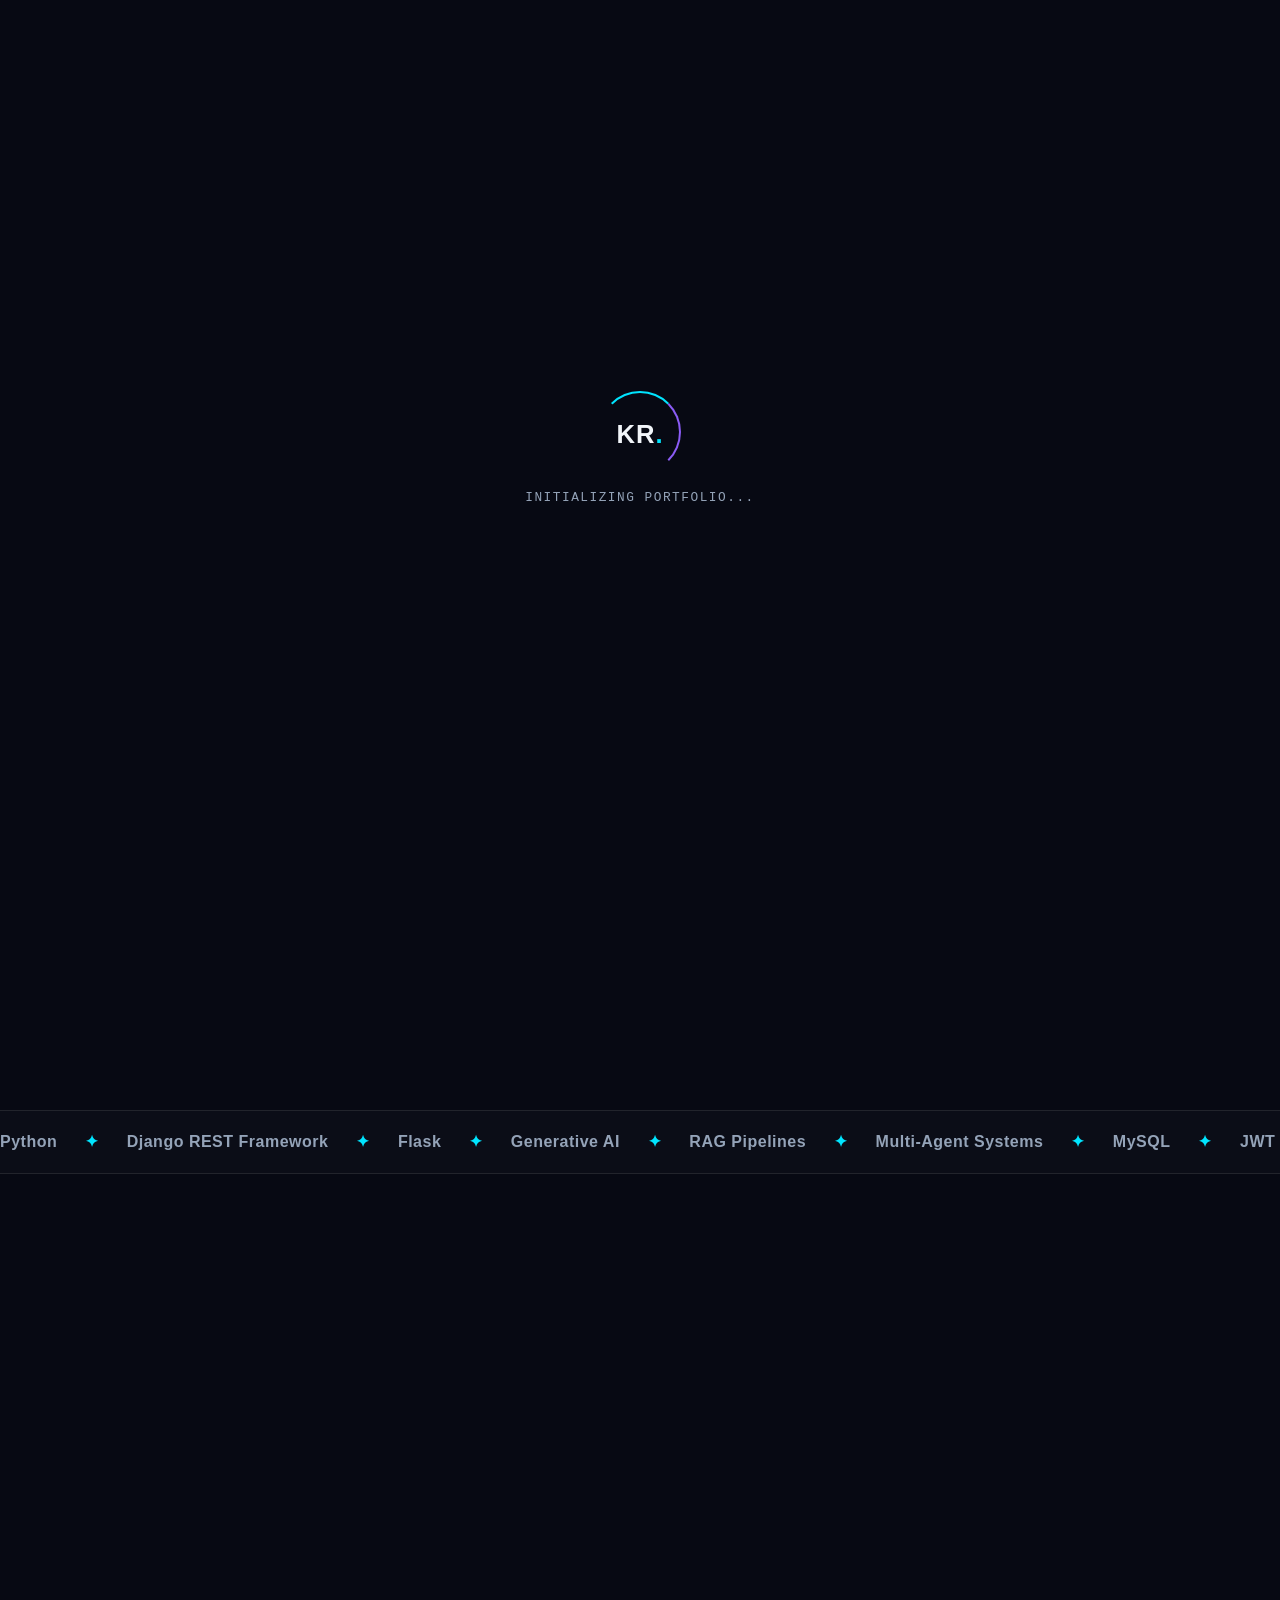
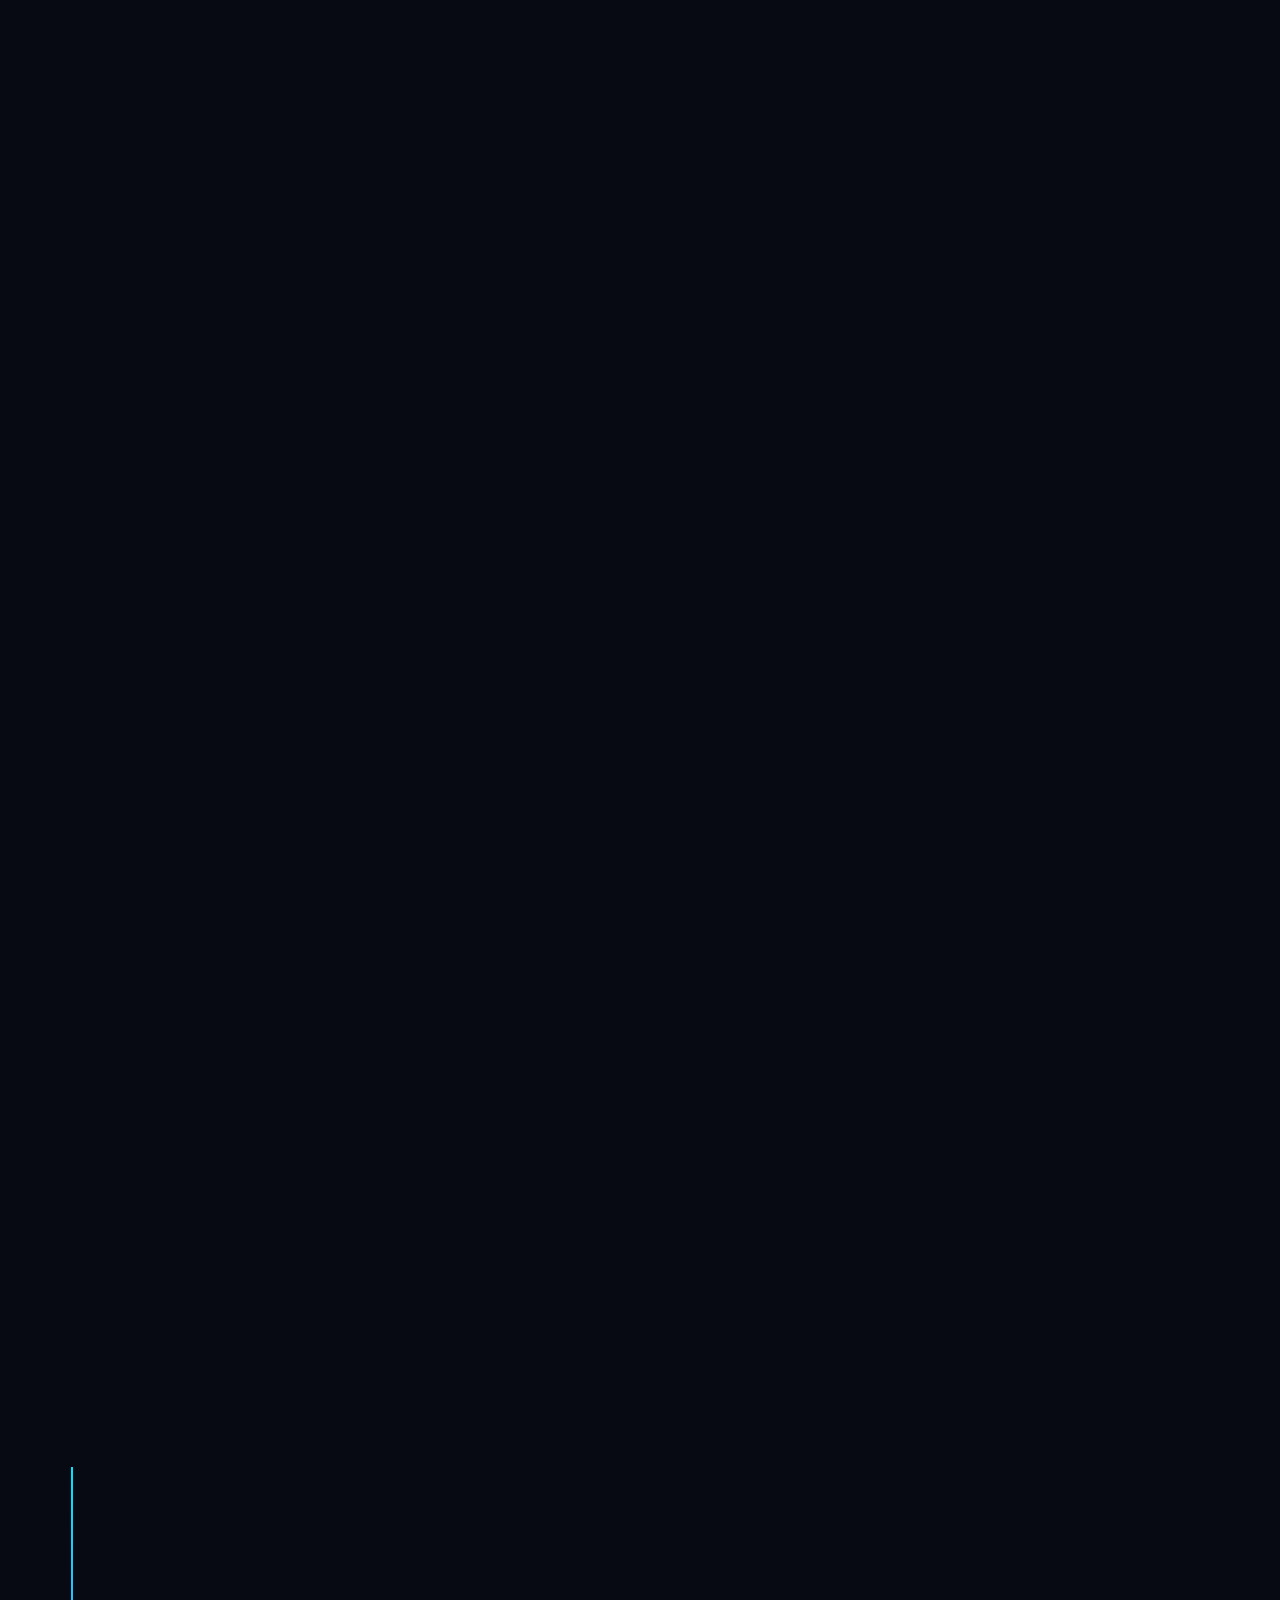
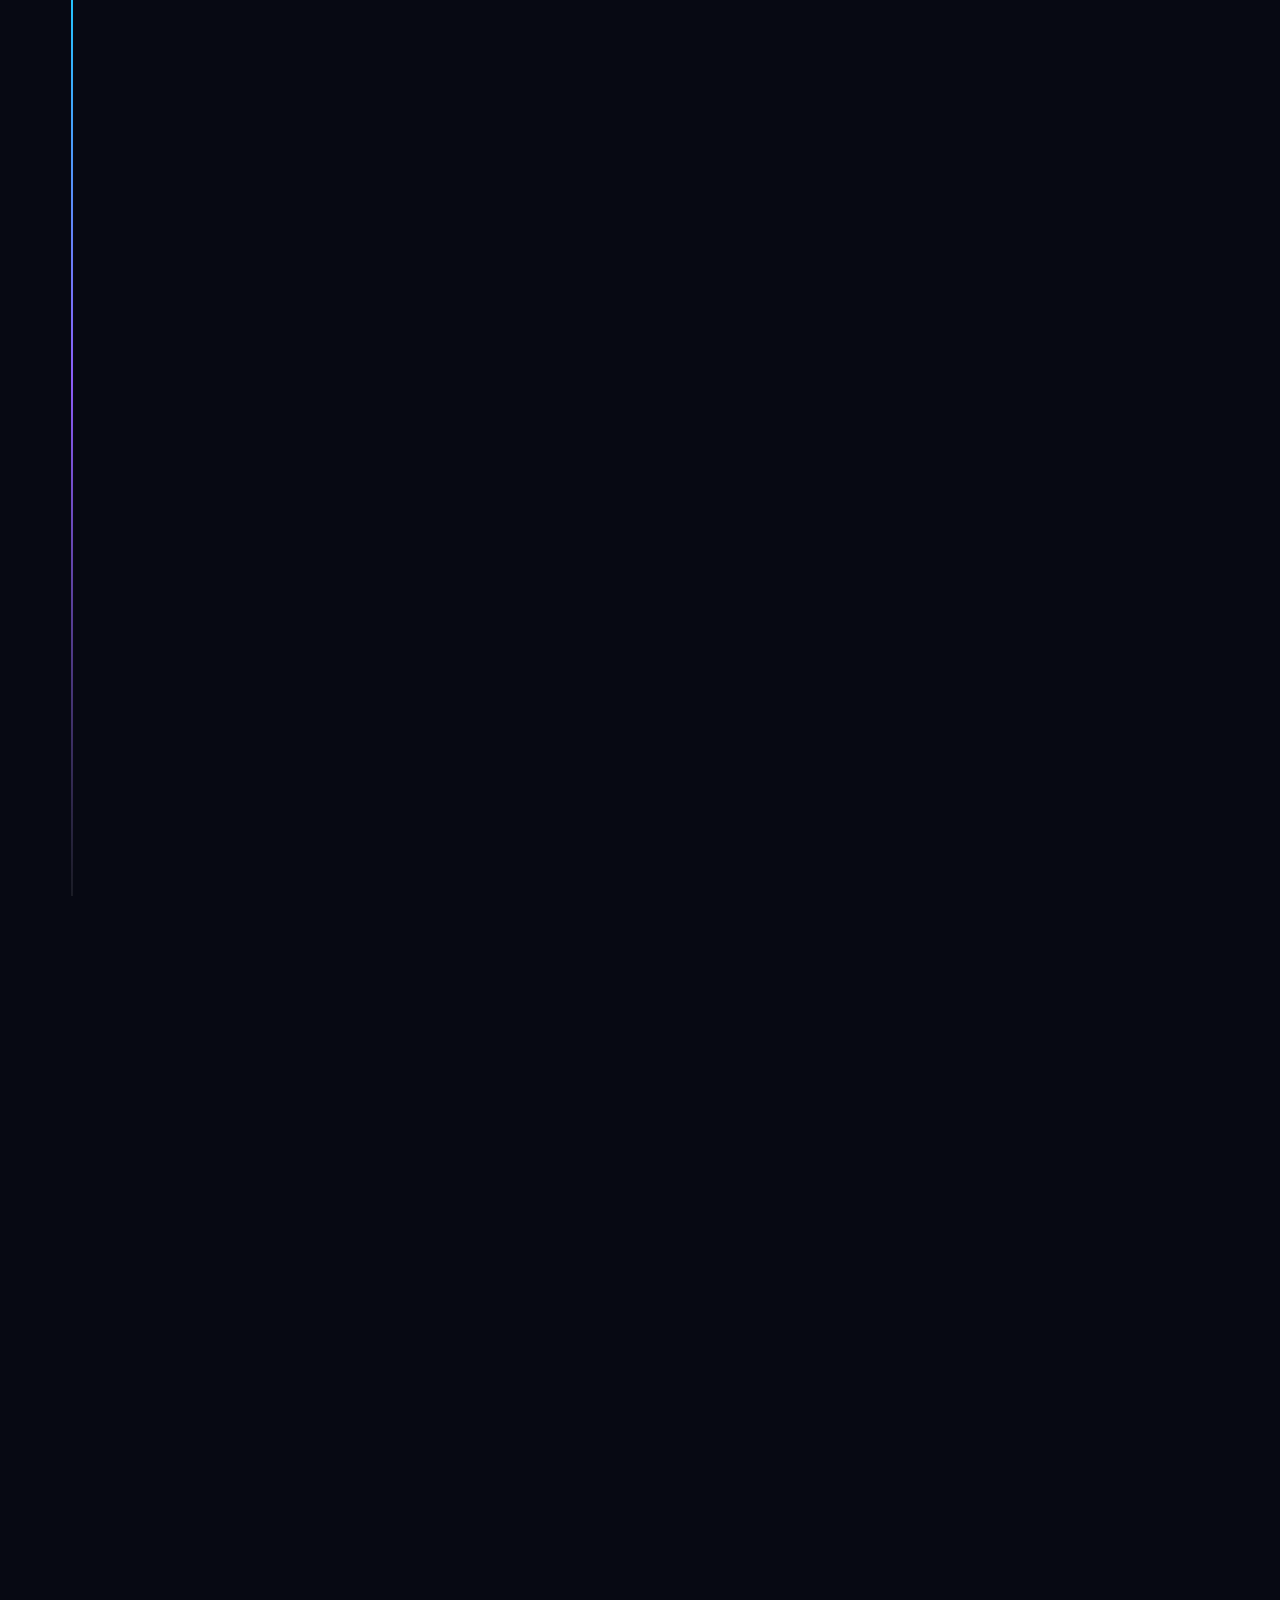
<file: index.html>
<!DOCTYPE html>
<html>
<head>
  <meta charset="UTF-8">
  <meta http-equiv="refresh" content="0; url=https://kirthi221025.github.io/Portfolio/portfolio%20new/">
  <title>Loading Portfolio</title>
</head>
<body>
  <p>
    If your portfolio does not open,
    <a href="https://kirthi221025.github.io/Portfolio/portfolio%20new/">
      click here
    </a>.
  </p>
</body>
</html>
</file>
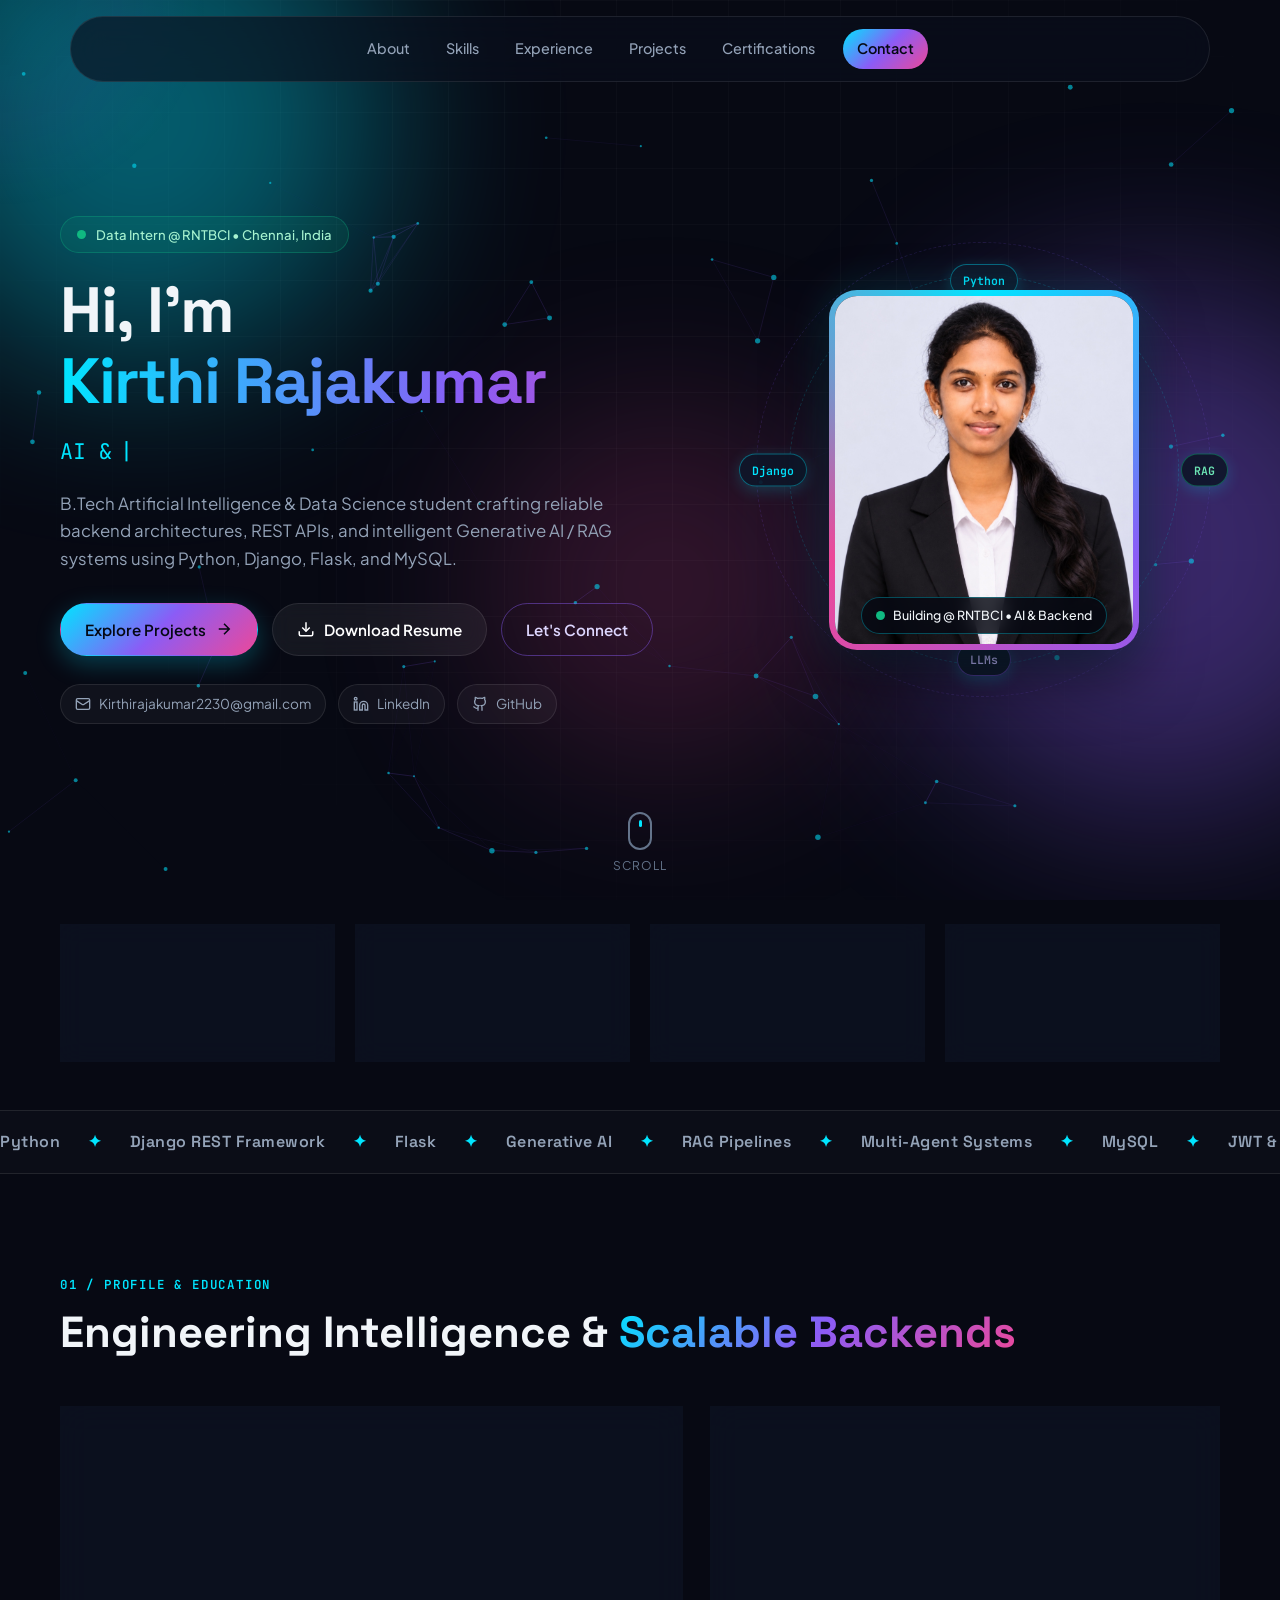
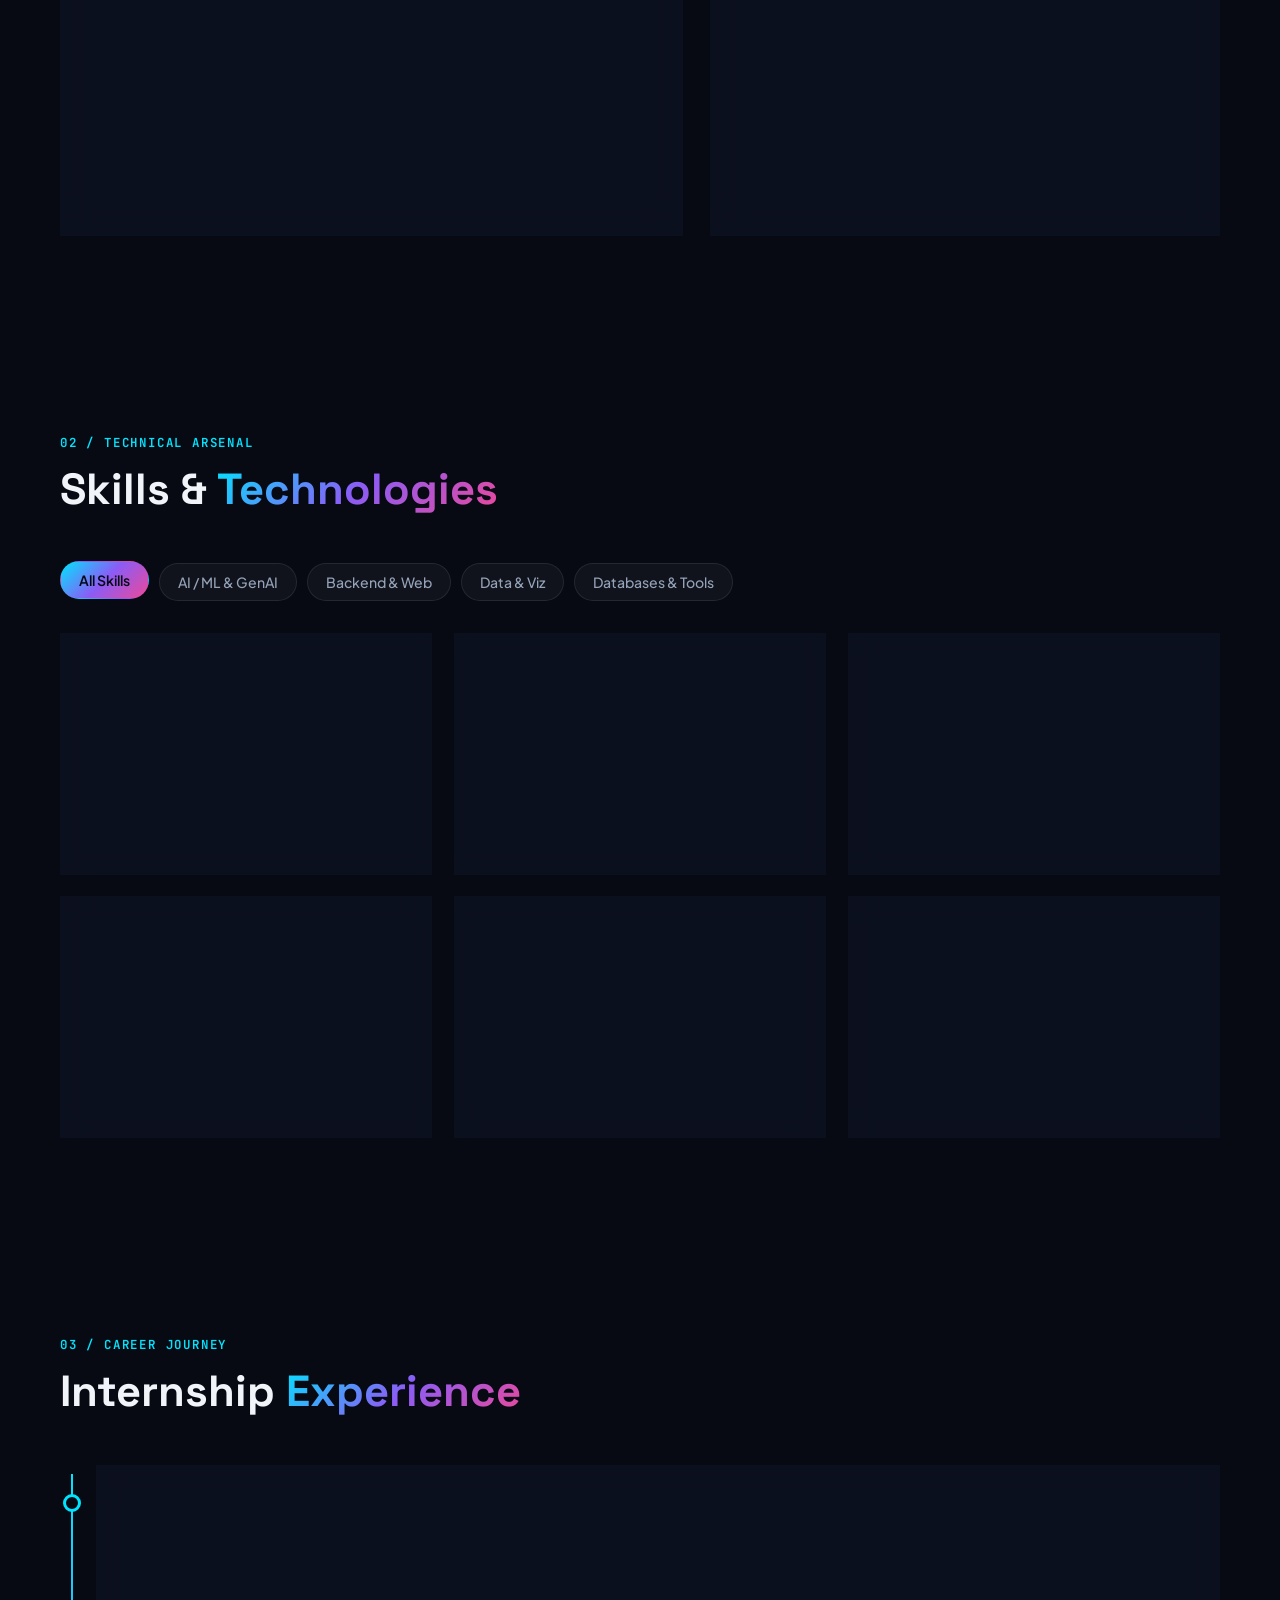
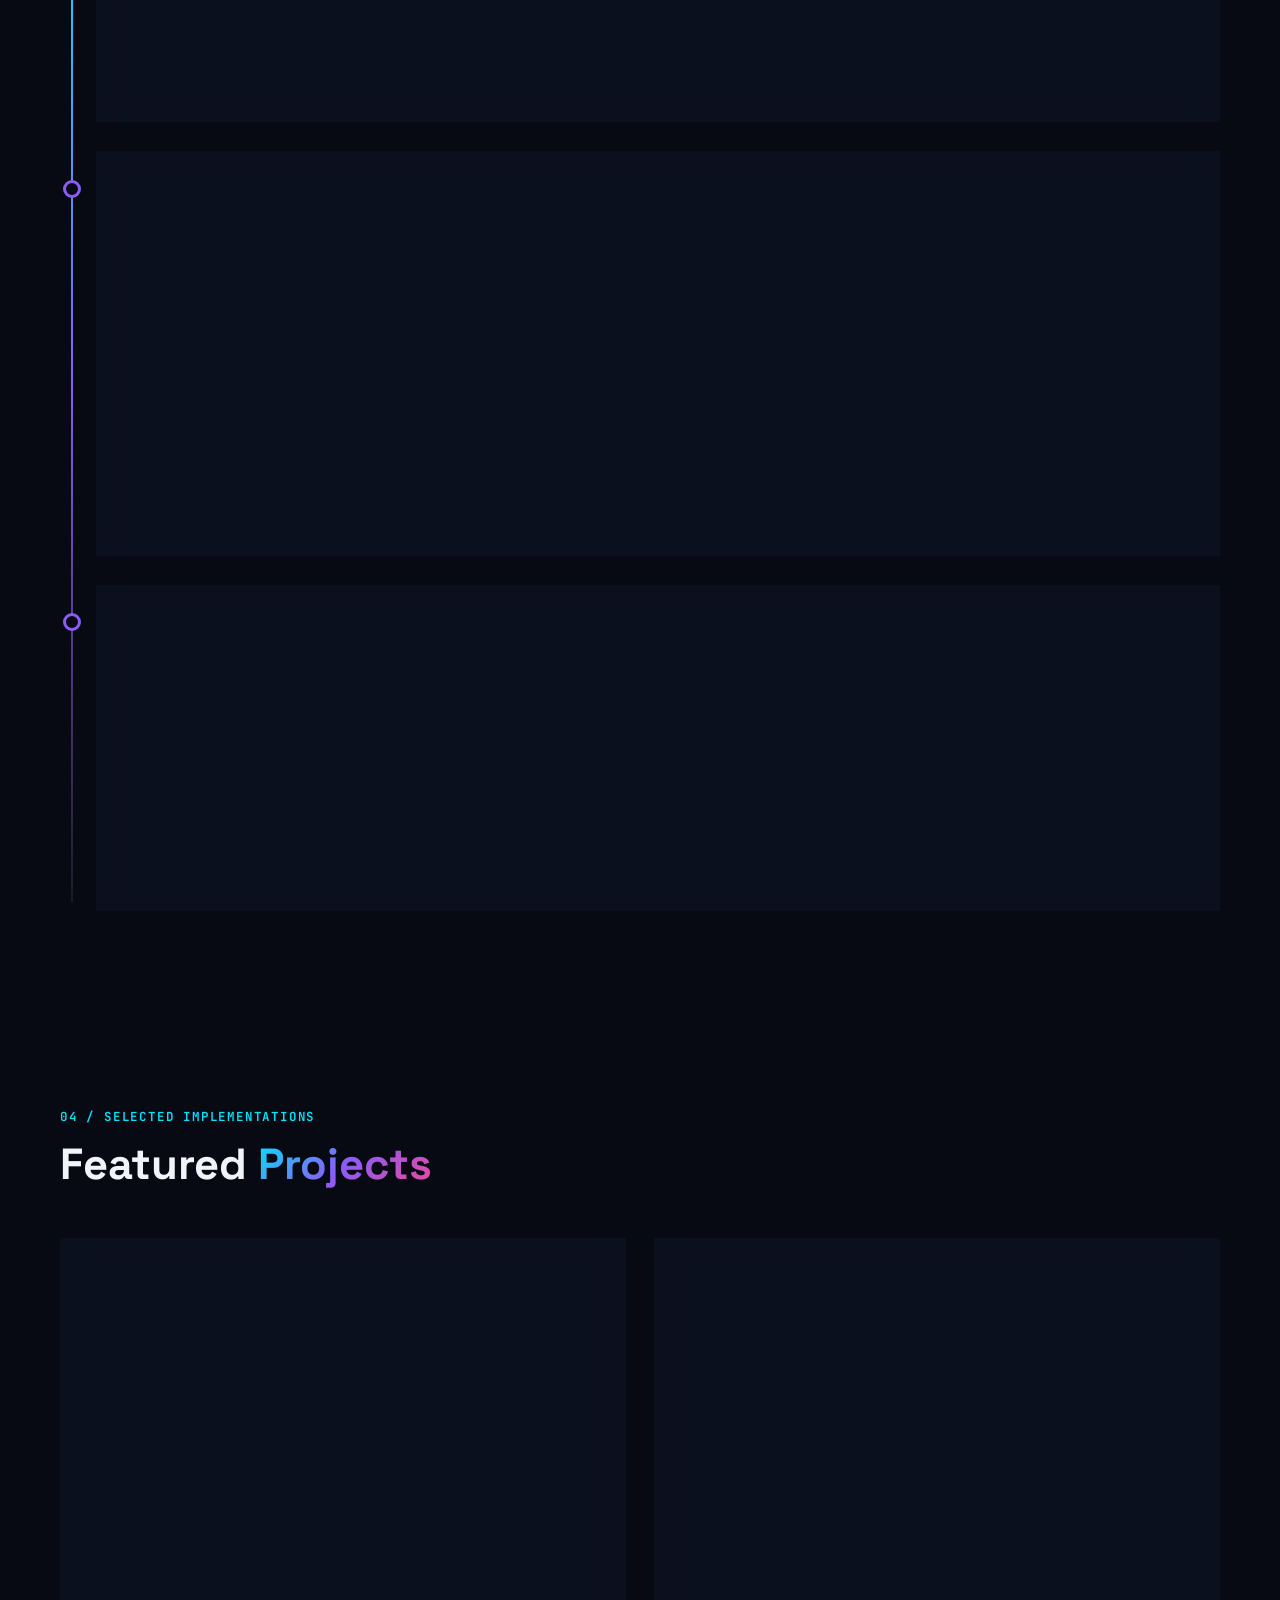
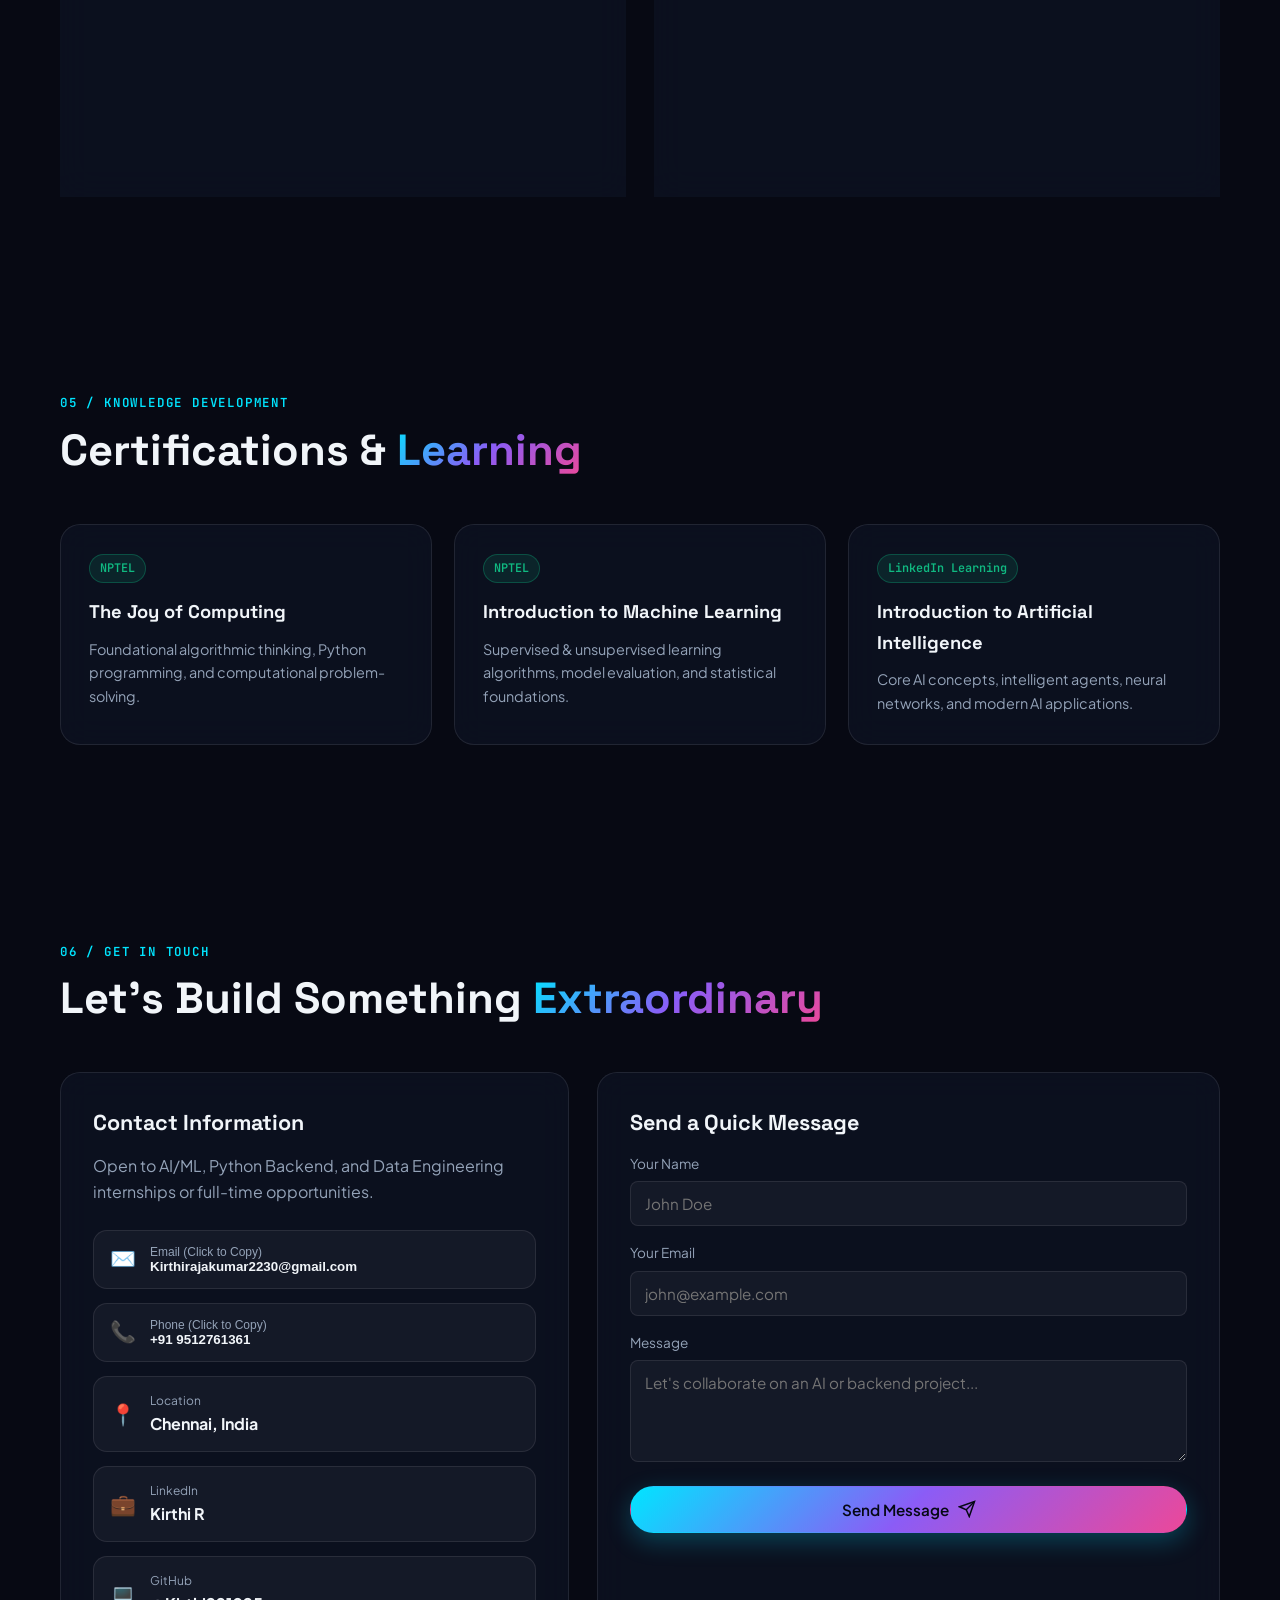
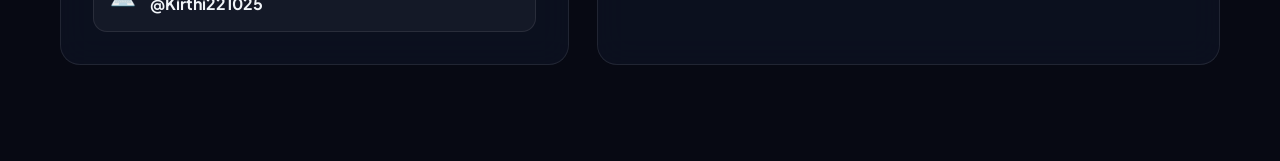
<file: portfolio new/index.html>
<!DOCTYPE html>
<html lang="en">
<head>
  <meta charset="UTF-8" />
  <meta name="viewport" content="width=device-width, initial-scale=1.0" />
  <title>Kirthi Rajakumar — AI & Backend Developer Portfolio</title>
  <meta name="description" content="Portfolio of Kirthi Rajakumar — B.Tech AI & Data Science student specializing in Python, Django, Flask, REST APIs, LLMs, RAG, and Generative AI." />

  <!-- Google Fonts -->
  <link rel="preconnect" href="https://fonts.googleapis.com" />
  <link rel="preconnect" href="https://fonts.gstatic.com" crossorigin />
  <link href="https://fonts.googleapis.com/css2?family=JetBrains+Mono:wght@400;500;600&family=Plus+Jakarta+Sans:wght@400;500;600;700&family=Space+Grotesk:wght@500;600;700&display=swap" rel="stylesheet" />

  <link rel="stylesheet" href="styles.css" />
</head>
<body>
  <!-- Preloader -->
  <div class="preloader" id="preloader" aria-hidden="true">
    <div class="preloader-inner">
      <div class="preloader-ring"></div>
      <span class="preloader-logo">KR<span class="accent-dot">.</span></span>
      <p class="preloader-text">Initializing Portfolio...</p>
    </div>
  </div>

  <!-- Top Scroll Progress Bar -->
  <div class="scroll-progress" id="scrollProgress"></div>

  <!-- Custom Cursor Glow (Desktop) -->
  <div class="cursor-glow" id="cursorGlow" aria-hidden="true"></div>

  <!-- Toast Notification -->
  <div class="toast" id="toast" role="status" aria-live="polite">
    <span class="toast-icon">✓</span>
    <span class="toast-msg" id="toastMsg">Copied to clipboard!</span>
  </div>

  <!-- Ambient Background Orbs & Grid -->
  <div class="bg-ambient" aria-hidden="true">
    <div class="bg-grid"></div>
    <div class="orb orb-1"></div>
    <div class="orb orb-2"></div>
    <div class="orb orb-3"></div>
  </div>

  <!-- Navigation -->
  <header class="navbar" id="navbar">
    <div class="nav-container">
      <nav class="nav-links" id="navLinks" aria-label="Primary Navigation">
        <a href="#about" class="nav-link">About</a>
        <a href="#skills" class="nav-link">Skills</a>
        <a href="#experience" class="nav-link">Experience</a>
        <a href="#projects" class="nav-link">Projects</a>
        <a href="#certifications" class="nav-link">Certifications</a>
        <a href="#contact" class="nav-link nav-cta">Contact</a>
      </nav>

      <button class="nav-toggle" id="navToggle" aria-label="Toggle Menu" aria-expanded="false">
        <span></span>
        <span></span>
        <span></span>
      </button>
    </div>
  </header>

  <main>
    <!-- HERO SECTION -->
    <section class="hero" id="hero">
      <canvas id="neuralCanvas" aria-hidden="true"></canvas>

      <div class="container hero-grid">
        <div class="hero-content">
          <div class="status-pill reveal-hero" style="--delay: 0.1s">
            <span class="pulse-dot"></span>
            <span>Data Intern @ RNTBCI • Chennai, India</span>
          </div>

          <h1 class="hero-title reveal-hero" style="--delay: 0.2s">
            Hi, I'm <br />
            <span class="gradient-text-animated">Kirthi Rajakumar</span>
          </h1>

          <div class="hero-role reveal-hero" style="--delay: 0.35s">
            <span class="typed-text" id="typedText">AI &amp; ML Developer</span>
            <span class="cursor-blink">|</span>
          </div>

          <p class="hero-desc reveal-hero" style="--delay: 0.45s">
            B.Tech Artificial Intelligence &amp; Data Science student crafting reliable backend architectures, REST APIs, and intelligent Generative AI / RAG systems using Python, Django, Flask, and MySQL.
          </p>

          <div class="hero-actions reveal-hero" style="--delay: 0.55s">
            <a href="#projects" class="btn btn-primary magnetic">
              <span>Explore Projects</span>
              <svg width="18" height="18" viewBox="0 0 24 24" fill="none" stroke="currentColor" stroke-width="2">
                <path d="M5 12h14M12 5l7 7-7 7" />
              </svg>
            </a>
            <a href="Kirthi_Rajakumar_Resume.pdf" download="Kirthi_Rajakumar_Resume.pdf" class="btn btn-glass magnetic" id="downloadResumeBtn">
              <svg width="18" height="18" viewBox="0 0 24 24" fill="none" stroke="currentColor" stroke-width="2">
                <path d="M21 15v4a2 2 0 0 1-2 2H5a2 2 0 0 1-2-2v-4" />
                <polyline points="7 10 12 15 17 10" />
                <line x1="12" y1="15" x2="12" y2="3" />
              </svg>
              <span>Download Resume</span>
            </a>
            <a href="#contact" class="btn btn-outline magnetic">
              <span>Let's Connect</span>
            </a>
          </div>

          <div class="hero-socials reveal-hero" style="--delay: 0.65s">
            <a href="mailto:Kirthirajakumar2230@gmail.com" class="social-chip" data-copy="Kirthirajakumar2230@gmail.com" title="Email Kirthi">
              <svg width="16" height="16" viewBox="0 0 24 24" fill="none" stroke="currentColor" stroke-width="2"><rect x="2" y="4" width="20" height="16" rx="2"/><path d="m22 7-8.97 5.7a1.94 1.94 0 0 1-2.06 0L2 7"/></svg>
              <span>Kirthirajakumar2230@gmail.com</span>
            </a>
            <a href="https://www.linkedin.com/in/kirthi-r-3a077b292/" target="_blank" rel="noopener noreferrer" class="social-chip" title="LinkedIn">
              <svg width="16" height="16" viewBox="0 0 24 24" fill="none" stroke="currentColor" stroke-width="2"><path d="M16 8a6 6 0 0 1 6 6v7h-4v-7a2 2 0 0 0-2-2 2 2 0 0 0-2 2v7h-4v-7a6 6 0 0 1 6-6z"/><rect x="2" y="9" width="4" height="12"/><circle cx="4" cy="4" r="2"/></svg>
              <span>LinkedIn</span>
            </a>
            <a href="https://github.com/Kirthi221025" target="_blank" rel="noopener noreferrer" class="social-chip" title="GitHub">
              <svg width="16" height="16" viewBox="0 0 24 24" fill="none" stroke="currentColor" stroke-width="2"><path d="M15 22v-4a4.8 4.8 0 0 0-1-3.5c3 0 6-2 6-5.5.08-1.25-.27-2.48-1-3.5.28-1.15.28-2.35 0-3.5 0 0-1 0-3 1.5-2.64-.5-5.36-.5-8 0C6 2 5 2 5 2c-.3 1.15-.3 2.35 0 3.5A5.403 5.403 0 0 0 4 9c0 3.5 3 5.5 6 5.5-.39.49-.68 1.05-.85 1.65-.17.6-.22 1.23-.15 1.85v4"/><path d="M9 18c-4.51 2-5-2-7-2"/></svg>
              <span>GitHub</span>
            </a>
          </div>
        </div>

        <!-- Animated 3D Profile Photo Frame -->
        <div class="hero-visual reveal-hero" style="--delay: 0.4s">
          <div class="orbit-container">
            <div class="orbit-ring ring-1">
              <span class="orbit-badge b1">Python</span>
              <span class="orbit-badge b2">LLMs</span>
            </div>
            <div class="orbit-ring ring-2">
              <span class="orbit-badge b3">Django</span>
              <span class="orbit-badge b4">RAG</span>
            </div>

            <div class="profile-frame tilt-card">
              <div class="profile-ring-glow"></div>
              <div class="profile-image-wrap">
                <img
                  src="profile.jpg"
                  alt="Kirthi Rajakumar"
                  class="profile-photo"
                  onerror="this.style.display='none'; this.nextElementSibling.style.display='flex';"
                />
                <div class="profile-placeholder" style="display: none;">
                  <span class="placeholder-initials">KR</span>
                  <span class="placeholder-hint">Add <code>profile.jpg</code></span>
                </div>
              </div>
              <div class="profile-caption">
                <span class="pulse-dot"></span>
                <span>Building @ RNTBCI • AI &amp; Backend</span>
              </div>
            </div>
          </div>
        </div>
      </div>

      <a href="#stats" class="scroll-indicator" aria-label="Scroll to Stats">
        <div class="mouse">
          <div class="wheel"></div>
        </div>
        <span>Scroll</span>
      </a>
    </section>

    <!-- STATS STRIP -->
    <section class="stats-section" id="stats">
      <div class="container">
        <div class="stats-grid">
          <div class="stat-card reveal" style="--delay: 0.05s">
            <div class="stat-value"><span class="counter" data-target="8.94" data-decimals="2">0</span></div>
            <div class="stat-label">B.Tech CGPA</div>
          </div>
          <div class="stat-card reveal" style="--delay: 0.15s">
            <div class="stat-value"><span class="counter" data-target="3" data-decimals="0">0</span></div>
            <div class="stat-label">Industry Internships</div>
          </div>
          <div class="stat-card reveal" style="--delay: 0.25s">
            <div class="stat-value"><span class="counter" data-target="2" data-decimals="0">0</span>+</div>
            <div class="stat-label">Core Systems Built</div>
          </div>
          <div class="stat-card reveal" style="--delay: 0.35s">
            <div class="stat-value"><span class="counter" data-target="3" data-decimals="0">0</span></div>
            <div class="stat-label">Verified Certifications</div>
          </div>
        </div>
      </div>
    </section>

    <!-- INFINITE TECH MARQUEE -->
    <div class="marquee-wrapper" aria-hidden="true">
      <div class="marquee-track">
        <span>Python</span><span class="sep">✦</span>
        <span>Django REST Framework</span><span class="sep">✦</span>
        <span>Flask</span><span class="sep">✦</span>
        <span>Generative AI</span><span class="sep">✦</span>
        <span>RAG Pipelines</span><span class="sep">✦</span>
        <span>Multi-Agent Systems</span><span class="sep">✦</span>
        <span>MySQL</span><span class="sep">✦</span>
        <span>JWT &amp; Zero-Knowledge Auth</span><span class="sep">✦</span>
        <span>Power BI</span><span class="sep">✦</span>
        <span>Streamlit</span><span class="sep">✦</span>
        <!-- Duplicate for seamless loop -->
        <span>Python</span><span class="sep">✦</span>
        <span>Django REST Framework</span><span class="sep">✦</span>
        <span>Flask</span><span class="sep">✦</span>
        <span>Generative AI</span><span class="sep">✦</span>
        <span>RAG Pipelines</span><span class="sep">✦</span>
        <span>Multi-Agent Systems</span><span class="sep">✦</span>
        <span>MySQL</span><span class="sep">✦</span>
        <span>JWT &amp; Zero-Knowledge Auth</span><span class="sep">✦</span>
        <span>Power BI</span><span class="sep">✦</span>
        <span>Streamlit</span><span class="sep">✦</span>
      </div>
    </div>

    <!-- ABOUT & EDUCATION SECTION -->
    <section class="section" id="about">
      <div class="container">
        <div class="section-header reveal">
          <span class="section-tag">01 / PROFILE &amp; EDUCATION</span>
          <h2 class="section-title">Engineering Intelligence &amp; <span class="gradient-text">Scalable Backends</span></h2>
        </div>

        <div class="about-grid">
          <div class="glass-card about-card reveal tilt-card" style="--delay: 0.1s">
            <div class="card-glow"></div>
            <h3>Professional Profile</h3>
            <p>
              I am a <strong>B.Tech Artificial Intelligence and Data Science</strong> student at Jeppiaar Institute of Technology with a strong passion for Python backend engineering, AI/ML, LLMs, and Generative AI.
            </p>
            <p>
              I specialize in designing secure REST APIs, database-driven platforms, and intelligent AI workflows using <strong>Python, Django, Flask, and MySQL</strong>, alongside hands-on experience with <strong>RAG</strong> and <strong>Multi-Agent systems</strong>.
            </p>
            <div class="competencies">
              <h4>Core Competencies</h4>
              <div class="pill-group">
                <span class="pill">Problem Solving</span>
                <span class="pill">Critical Thinking</span>
                <span class="pill">Adaptability</span>
                <span class="pill">Time Management</span>
                <span class="pill">Teamwork &amp; Collaboration</span>
              </div>
            </div>
          </div>

          <div class="glass-card edu-card reveal tilt-card" style="--delay: 0.2s">
            <div class="card-glow"></div>
            <div class="edu-header">
              <div>
                <span class="edu-badge">2023 – 2027</span>
                <h3>Jeppiaar Institute of Technology</h3>
                <p class="edu-degree">B.Tech in Artificial Intelligence and Data Science</p>
              </div>
              <div class="cgpa-ring" style="--progress: 89.4">
                <svg viewBox="0 0 100 100">
                  <circle class="ring-bg" cx="50" cy="50" r="42" />
                  <circle class="ring-fill" cx="50" cy="50" r="42" />
                </svg>
                <div class="cgpa-text">
                  <strong>8.94</strong>
                  <span>CGPA</span>
                </div>
              </div>
            </div>
            <div class="edu-highlights">
              <div class="edu-item">
                <span class="edu-icon">⚡</span>
                <span>Focused on AI/ML, Data Science &amp; Software Architecture</span>
              </div>
              <div class="edu-item">
                <span class="edu-icon">🚀</span>
                <span>3 Industry Internships across Data, AI Agents &amp; Backend</span>
              </div>
              <div class="edu-item">
                <span class="edu-icon">📍</span>
                <span>Based in Chennai, India</span>
              </div>
            </div>
          </div>
        </div>
      </div>
    </section>

    <!-- SKILLS SECTION -->
    <section class="section" id="skills">
      <div class="container">
        <div class="section-header reveal">
          <span class="section-tag">02 / TECHNICAL ARSENAL</span>
          <h2 class="section-title">Skills &amp; <span class="gradient-text">Technologies</span></h2>
        </div>

        <div class="skill-filters reveal">
          <button class="filter-btn active" data-filter="all">All Skills</button>
          <button class="filter-btn" data-filter="ai">AI / ML &amp; GenAI</button>
          <button class="filter-btn" data-filter="backend">Backend &amp; Web</button>
          <button class="filter-btn" data-filter="data">Data &amp; Viz</button>
          <button class="filter-btn" data-filter="tools">Databases &amp; Tools</button>
        </div>

        <div class="skills-grid" id="skillsGrid">
          <div class="skill-card reveal" data-category="backend" style="--delay: 0.05s">
            <div class="skill-top">
              <span class="skill-icon">🐍</span>
              <span class="skill-cat">Language</span>
            </div>
            <h3>Programming Languages</h3>
            <div class="skill-tags">
              <span>Python</span>
              <span>SQL</span>
            </div>
            <div class="skill-bar"><div class="skill-fill" style="--w: 94%"></div></div>
          </div>

          <div class="skill-card reveal" data-category="backend" style="--delay: 0.1s">
            <div class="skill-top">
              <span class="skill-icon">⚙️</span>
              <span class="skill-cat">Backend</span>
            </div>
            <h3>Backend Frameworks</h3>
            <div class="skill-tags">
              <span>Django</span>
              <span>Flask</span>
              <span>Django REST Framework</span>
            </div>
            <div class="skill-bar"><div class="skill-fill" style="--w: 92%"></div></div>
          </div>

          <div class="skill-card reveal" data-category="ai" style="--delay: 0.15s">
            <div class="skill-top">
              <span class="skill-icon">🧠</span>
              <span class="skill-cat">AI / ML</span>
            </div>
            <h3>AI, LLMs &amp; GenAI</h3>
            <div class="skill-tags">
              <span>Machine Learning</span>
              <span>LLMs</span>
              <span>Generative AI</span>
              <span>RAG</span>
            </div>
            <div class="skill-bar"><div class="skill-fill" style="--w: 90%"></div></div>
          </div>

          <div class="skill-card reveal" data-category="data" style="--delay: 0.2s">
            <div class="skill-top">
              <span class="skill-icon">📊</span>
              <span class="skill-cat">Analytics</span>
            </div>
            <h3>Data &amp; Visualization</h3>
            <div class="skill-tags">
              <span>Pandas</span>
              <span>NumPy</span>
              <span>Matplotlib</span>
              <span>Power BI</span>
              <span>Streamlit</span>
            </div>
            <div class="skill-bar"><div class="skill-fill" style="--w: 88%"></div></div>
          </div>

          <div class="skill-card reveal" data-category="backend" style="--delay: 0.25s">
            <div class="skill-top">
              <span class="skill-icon">🔐</span>
              <span class="skill-cat">APIs &amp; Security</span>
            </div>
            <h3>Technical &amp; Web</h3>
            <div class="skill-tags">
              <span>REST APIs</span>
              <span>JWT Auth</span>
              <span>HTML5</span>
              <span>CSS3</span>
            </div>
            <div class="skill-bar"><div class="skill-fill" style="--w: 91%"></div></div>
          </div>

          <div class="skill-card reveal" data-category="tools" style="--delay: 0.3s">
            <div class="skill-top">
              <span class="skill-icon">🛠️</span>
              <span class="skill-cat">Databases &amp; Tools</span>
            </div>
            <h3>Databases &amp; Dev Tools</h3>
            <div class="skill-tags">
              <span>MySQL</span>
              <span>MySQL Workbench</span>
              <span>Postman</span>
              <span>Git &amp; GitHub</span>
              <span>VS Code</span>
            </div>
            <div class="skill-bar"><div class="skill-fill" style="--w: 90%"></div></div>
          </div>
        </div>
      </div>
    </section>

    <!-- INTERNSHIP EXPERIENCE TIMELINE -->
    <section class="section" id="experience">
      <div class="container">
        <div class="section-header reveal">
          <span class="section-tag">03 / CAREER JOURNEY</span>
          <h2 class="section-title">Internship <span class="gradient-text">Experience</span></h2>
        </div>

        <div class="timeline">
          <div class="timeline-line"></div>

          <!-- RNTBCI -->
          <article class="timeline-item reveal" style="--delay: 0.1s">
            <div class="timeline-node active-node"></div>
            <div class="glass-card timeline-card tilt-card">
              <div class="timeline-meta">
                <span class="timeline-date">September 2026 – Present</span>
                <span class="timeline-badge current">Current Role</span>
              </div>
              <h3>Data Intern</h3>
              <h4 class="company-name">Renault Nissan Technology Business Centre India Pvt. Ltd. (RNTBCI)</h4>
              <ul class="timeline-list">
                <li>Gaining practical exposure to enterprise data workflows, database management, and data engineering concepts.</li>
              </ul>
              <div class="tech-pills">
                <span>Enterprise Data</span>
                <span>Database Management</span>
                <span>Data Engineering</span>
              </div>
            </div>
          </article>

          <!-- Titan -->
          <article class="timeline-item reveal" style="--delay: 0.2s">
            <div class="timeline-node"></div>
            <div class="glass-card timeline-card tilt-card">
              <div class="timeline-meta">
                <span class="timeline-date">August – September 2026</span>
                <span class="timeline-badge">AI / ML</span>
              </div>
              <h3>AI Developer Intern</h3>
              <h4 class="company-name">Titan Company Ltd.</h4>
              <ul class="timeline-list">
                <li>Developed Single-Agent and Multi-Agent systems for student-focused career guidance, resume analysis, and resume-based job search assistance.</li>
                <li>Built practical applications including a school timetable and teacher-requirement system and a responsive website using HTML, CSS, and JavaScript.</li>
                <li>Worked on e-commerce analytics using Power BI and Python, gaining hands-on exposure to LLMs, RAG, prompt engineering, and Generative AI workflows.</li>
              </ul>
              <div class="tech-pills">
                <span>Multi-Agent AI</span>
                <span>LLMs &amp; RAG</span>
                <span>Power BI</span>
                <span>Python</span>
                <span>HTML/CSS/JS</span>
              </div>
            </div>
          </article>

          <!-- ArivuIQ -->
          <article class="timeline-item reveal" style="--delay: 0.3s">
            <div class="timeline-node"></div>
            <div class="glass-card timeline-card tilt-card">
              <div class="timeline-meta">
                <span class="timeline-date">June – August 2025</span>
                <span class="timeline-badge">Backend</span>
              </div>
              <h3>Python Developer Intern</h3>
              <h4 class="company-name">ArivuIQ</h4>
              <ul class="timeline-list">
                <li>Developed and integrated Django REST APIs with MySQL for backend application functionality and structured data management.</li>
                <li>Built responsive web interfaces using HTML and CSS and integrated frontend components with backend services via REST APIs.</li>
                <li>Implemented a basic RAG workflow and explored React, FastAPI, and AI-based application development.</li>
              </ul>
              <div class="tech-pills">
                <span>Django REST</span>
                <span>MySQL</span>
                <span>RAG</span>
                <span>FastAPI</span>
                <span>React</span>
              </div>
            </div>
          </article>
        </div>
      </div>
    </section>

    <!-- SELECTED IMPLEMENTATIONS (PROJECTS) -->
    <section class="section" id="projects">
      <div class="container">
        <div class="section-header reveal">
          <span class="section-tag">04 / SELECTED IMPLEMENTATIONS</span>
          <h2 class="section-title">Featured <span class="gradient-text">Projects</span></h2>
        </div>

        <div class="projects-grid">
          <!-- Project 1 -->
          <article class="project-card glass-card reveal tilt-card" style="--delay: 0.1s">
            <div class="project-banner banner-zkp">
              <div class="banner-pattern"></div>
              <span class="project-number">01</span>
              <span class="project-type">Security &amp; Backend</span>
            </div>
            <div class="project-body">
              <h3>Zero Knowledge Proof Authentication System</h3>
              <p>
                A secure authentication architecture leveraging Zero Knowledge Proof-based challenge-response verification, paired with JWT, refresh tokens, and role-based access control.
              </p>
              <ul class="project-points">
                <li>ZKP challenge-response authentication with Django &amp; DRF</li>
                <li>JWT access/refresh tokens &amp; role-based authorization</li>
                <li>Validated end-to-end API workflows via Postman</li>
              </ul>
              <div class="tech-pills">
                <span>Python</span>
                <span>Django</span>
                <span>DRF</span>
                <span>JWT</span>
                <span>REST APIs</span>
                <span>MySQL</span>
              </div>
              <button class="btn-link project-detail-btn" data-project="zkp">
                <span>Inspect Architecture</span>
                <svg width="16" height="16" viewBox="0 0 24 24" fill="none" stroke="currentColor" stroke-width="2"><path d="M5 12h14M12 5l7 7-7 7"/></svg>
              </button>
            </div>
          </article>

          <!-- Project 2 -->
          <article class="project-card glass-card reveal tilt-card" style="--delay: 0.2s">
            <div class="project-banner banner-lms">
              <div class="banner-pattern"></div>
              <span class="project-number">02</span>
              <span class="project-type">Full-Stack Web Platform</span>
            </div>
            <div class="project-body">
              <h3>Online Course Enrolment &amp; Progress Tracking System</h3>
              <p>
                A role-based e-learning platform supporting Admin, Instructor, and Student portals with real-time AJAX progress tracking, YouTube integration, and automated quiz scoring.
              </p>
              <ul class="project-points">
                <li>Multi-role access control (Admin, Instructor, Student)</li>
                <li>YouTube video integration &amp; AJAX real-time progress tracking</li>
                <li>Automated quiz evaluation &amp; score calculation workflows</li>
              </ul>
              <div class="tech-pills">
                <span>Python Flask</span>
                <span>MySQL</span>
                <span>HTML5</span>
                <span>CSS3</span>
                <span>AJAX</span>
              </div>
              <button class="btn-link project-detail-btn" data-project="lms">
                <span>Inspect Architecture</span>
                <svg width="16" height="16" viewBox="0 0 24 24" fill="none" stroke="currentColor" stroke-width="2"><path d="M5 12h14M12 5l7 7-7 7"/></svg>
              </button>
            </div>
          </article>
        </div>
      </div>
    </section>

    <!-- CERTIFICATIONS / KNOWLEDGE DEVELOPMENT -->
    <section class="section" id="certifications">
      <div class="container">
        <div class="section-header reveal">
          <span class="section-tag">05 / KNOWLEDGE DEVELOPMENT</span>
          <h2 class="section-title">Certifications &amp; <span class="gradient-text">Learning</span></h2>
        </div>

        <div class="cert-grid">
          <div class="cert-card glass-card reveal" style="--delay: 0.1s">
            <div class="cert-shine"></div>
            <span class="cert-provider">NPTEL</span>
            <h3>The Joy of Computing</h3>
            <p>Foundational algorithmic thinking, Python programming, and computational problem-solving.</p>
          </div>

          <div class="cert-card glass-card reveal" style="--delay: 0.2s">
            <div class="cert-shine"></div>
            <span class="cert-provider">NPTEL</span>
            <h3>Introduction to Machine Learning</h3>
            <p>Supervised &amp; unsupervised learning algorithms, model evaluation, and statistical foundations.</p>
          </div>

          <div class="cert-card glass-card reveal" style="--delay: 0.3s">
            <div class="cert-shine"></div>
            <span class="cert-provider">LinkedIn Learning</span>
            <h3>Introduction to Artificial Intelligence</h3>
            <p>Core AI concepts, intelligent agents, neural networks, and modern AI applications.</p>
          </div>
        </div>
      </div>
    </section>

    <!-- CONTACT SECTION -->
    <section class="section" id="contact">
      <div class="container">
        <div class="section-header reveal">
          <span class="section-tag">06 / GET IN TOUCH</span>
          <h2 class="section-title">Let's Build Something <span class="gradient-text">Extraordinary</span></h2>
        </div>

        <div class="contact-grid">
          <div class="glass-card contact-info reveal" style="--delay: 0.1s">
            <h3>Contact Information</h3>
            <p>Open to AI/ML, Python Backend, and Data Engineering internships or full-time opportunities.</p>

            <div class="contact-items">
              <button class="contact-item" data-copy="Kirthirajakumar2230@gmail.com">
                <span class="c-icon">✉️</span>
                <div>
                  <span class="c-label">Email (Click to Copy)</span>
                  <strong>Kirthirajakumar2230@gmail.com</strong>
                </div>
              </button>

              <button class="contact-item" data-copy="+91 9512761361">
                <span class="c-icon">📞</span>
                <div>
                  <span class="c-label">Phone (Click to Copy)</span>
                  <strong>+91 9512761361</strong>
                </div>
              </button>

              <div class="contact-item static">
                <span class="c-icon">📍</span>
                <div>
                  <span class="c-label">Location</span>
                  <strong>Chennai, India</strong>
                </div>
              </div>

              <a href="https://www.linkedin.com/in/kirthi-r-3a077b292/" target="_blank" rel="noopener noreferrer" class="contact-item" style="text-decoration: none;">
                <span class="c-icon">💼</span>
                <div>
                  <span class="c-label">LinkedIn</span>
                  <strong>Kirthi R</strong>
                </div>
              </a>

              <a href="https://github.com/Kirthi221025" target="_blank" rel="noopener noreferrer" class="contact-item" style="text-decoration: none;">
                <span class="c-icon">💻</span>
                <div>
                  <span class="c-label">GitHub</span>
                  <strong>@Kirthi221025</strong>
                </div>
              </a>
            </div>
          </div>

          <form class="glass-card contact-form reveal" id="contactForm" style="--delay: 0.2s">
            <h3>Send a Quick Message</h3>
            <div class="form-group">
              <label for="nameInput">Your Name</label>
              <input type="text" id="nameInput" required placeholder="John Doe" />
            </div>
            <div class="form-group">
              <label for="emailInput">Your Email</label>
              <input type="email" id="emailInput" required placeholder="john@example.com" />
            </div>
            <div class="form-group">
              <label for="msgInput">Message</label>
              <textarea id="msgInput" rows="4" required placeholder="Let's collaborate on an AI or backend project..."></textarea>
            </div>
            <button type="submit" class="btn btn-primary magnetic full-width">
              <span>Send Message</span>
              <svg width="18" height="18" viewBox="0 0 24 24" fill="none" stroke="currentColor" stroke-width="2"><path d="m22 2-7 20-4-9-9-4Z"/><path d="M22 2 11 13"/></svg>
            </button>
          </form>
        </div>
      </div>
    </section>
  </main>

  <!-- PROJECT ARCHITECTURE MODAL -->
  <div class="modal-backdrop" id="projectModal" aria-hidden="true">
    <div class="modal-content glass-card" role="dialog" aria-modal="true" aria-labelledby="modalTitle">
      <button class="modal-close" id="modalClose" aria-label="Close modal">&times;</button>
      <span class="section-tag" id="modalTag">PROJECT ARCHITECTURE</span>
      <h3 id="modalTitle">Project Title</h3>
      <p id="modalDesc"></p>
      <div class="modal-highlights" id="modalHighlights"></div>
      <div class="tech-pills" id="modalTech"></div>
    </div>
  </div>

  <script src="script.js"></script>
</body>
</html>
</file>
<file: portfolio new/styles.css>
/* =========================================================
   KIRTHI RAJAKUMAR — PORTFOLIO STYLES & ANIMATIONS
   ========================================================= */

:root {
  --bg-dark: #070913;
  --bg-card: rgba(15, 20, 38, 0.65);
  --bg-card-hover: rgba(22, 29, 54, 0.85);
  --border-glass: rgba(255, 255, 255, 0.09);
  --border-glow: rgba(0, 229, 255, 0.35);

  --text-main: #f1f5f9;
  --text-muted: #94a3b8;
  --text-dim: #64748b;

  --cyan: #00e5ff;
  --violet: #8b5cf6;
  --emerald: #10b981;
  --pink: #ec4899;

  --grad-primary: linear-gradient(135deg, #00e5ff 0%, #8b5cf6 50%, #ec4899 100%);
  --grad-subtle: linear-gradient(135deg, rgba(0, 229, 255, 0.14), rgba(139, 92, 246, 0.14));

  --font-display: 'Space Grotesk', sans-serif;
  --font-body: 'Plus Jakarta Sans', sans-serif;
  --font-mono: 'JetBrains Mono', monospace;

  --radius-lg: 20px;
  --radius-md: 14px;
  --radius-sm: 8px;
  --transition: 0.35s cubic-bezier(0.22, 1, 0.36, 1);
}

*,
*::before,
*::after {
  box-sizing: border-box;
  margin: 0;
  padding: 0;
}

html {
  scroll-behavior: smooth;
  font-size: 16px;
}

body {
  background-color: var(--bg-dark);
  color: var(--text-main);
  font-family: var(--font-body);
  line-height: 1.65;
  overflow-x: hidden;
  -webkit-font-smoothing: antialiased;
}

::selection {
  background: rgba(0, 229, 255, 0.25);
  color: #fff;
}

.container {
  width: min(1160px, 92%);
  margin-inline: auto;
}

/* =========================================================
   PRELOADER
   ========================================================= */
.preloader {
  position: fixed;
  inset: 0;
  z-index: 9999;
  background: var(--bg-dark);
  display: grid;
  place-items: center;
  transition: opacity 0.6s ease, visibility 0.6s ease, transform 0.6s ease;
}

.preloader.hidden {
  opacity: 0;
  visibility: hidden;
  transform: scale(1.04);
}

.preloader-inner {
  display: flex;
  flex-direction: column;
  align-items: center;
  gap: 14px;
  position: relative;
}

.preloader-ring {
  width: 82px;
  height: 82px;
  border-radius: 50%;
  border: 2px solid transparent;
  border-top-color: var(--cyan);
  border-right-color: var(--violet);
  animation: spin 1s linear infinite;
}

.preloader-logo {
  position: absolute;
  top: 22px;
  font-family: var(--font-display);
  font-size: 1.6rem;
  font-weight: 700;
  letter-spacing: 1px;
}

.accent-dot {
  color: var(--cyan);
}

.preloader-text {
  font-family: var(--font-mono);
  font-size: 0.8rem;
  color: var(--text-muted);
  letter-spacing: 1.5px;
  text-transform: uppercase;
  animation: pulseOpacity 1.4s ease-in-out infinite;
}

/* =========================================================
   SCROLL PROGRESS & CURSOR GLOW & TOAST
   ========================================================= */
.scroll-progress {
  position: fixed;
  top: 0;
  left: 0;
  height: 3px;
  width: 0%;
  background: var(--grad-primary);
  z-index: 2000;
  box-shadow: 0 0 12px rgba(0, 229, 255, 0.7);
  transition: width 0.08s linear;
}

.cursor-glow {
  position: fixed;
  width: 420px;
  height: 420px;
  border-radius: 50%;
  background: radial-gradient(circle, rgba(0, 229, 255, 0.09) 0%, rgba(139, 92, 246, 0.05) 40%, transparent 70%);
  pointer-events: none;
  transform: translate(-50%, -50%);
  z-index: 1;
  transition: opacity 0.3s ease;
}

.toast {
  position: fixed;
  bottom: 28px;
  right: 28px;
  z-index: 3000;
  display: flex;
  align-items: center;
  gap: 10px;
  padding: 12px 20px;
  background: rgba(15, 23, 42, 0.92);
  border: 1px solid var(--cyan);
  border-radius: 999px;
  box-shadow: 0 10px 30px rgba(0, 229, 255, 0.2);
  backdrop-filter: blur(12px);
  transform: translateY(100px);
  opacity: 0;
  transition: var(--transition);
}

.toast.show {
  transform: translateY(0);
  opacity: 1;
}

.toast-icon {
  width: 22px;
  height: 22px;
  border-radius: 50%;
  background: var(--emerald);
  color: #04100a;
  display: grid;
  place-items: center;
  font-weight: 700;
  font-size: 0.75rem;
}

.toast-msg {
  font-size: 0.9rem;
  font-weight: 500;
}

/* =========================================================
   AMBIENT BACKGROUND ORBS & GRID
   ========================================================= */
.bg-ambient {
  position: fixed;
  inset: 0;
  z-index: 0;
  overflow: hidden;
  pointer-events: none;
}

.bg-grid {
  position: absolute;
  inset: 0;
  background-image:
    linear-gradient(rgba(255, 255, 255, 0.025) 1px, transparent 1px),
    linear-gradient(90deg, rgba(255, 255, 255, 0.025) 1px, transparent 1px);
  background-size: 56px 56px;
  mask-image: radial-gradient(ellipse at 50% 30%, #000 35%, transparent 80%);
}

.orb {
  position: absolute;
  border-radius: 50%;
  filter: blur(95px);
  opacity: 0.38;
  animation: auroraFloat 18s ease-in-out infinite alternate;
}

.orb-1 {
  width: 480px;
  height: 480px;
  background: #00e5ff;
  top: -120px;
  left: -100px;
}

.orb-2 {
  width: 520px;
  height: 520px;
  background: #8b5cf6;
  bottom: 10%;
  right: -140px;
  animation-delay: -6s;
}

.orb-3 {
  width: 360px;
  height: 360px;
  background: #ec4899;
  top: 45%;
  left: 38%;
  opacity: 0.2;
  animation-delay: -11s;
}

/* =========================================================
   NAVBAR
   ========================================================= */
.navbar {
  position: fixed;
  top: 16px;
  left: 50%;
  transform: translateX(-50%);
  width: min(1140px, 94%);
  z-index: 1000;
  padding: 12px 24px;
  border-radius: 999px;
  background: rgba(10, 14, 28, 0.65);
  border: 1px solid var(--border-glass);
  backdrop-filter: blur(16px);
  transition: var(--transition);
}

.navbar.scrolled {
  background: rgba(7, 9, 19, 0.88);
  border-color: rgba(0, 229, 255, 0.25);
  box-shadow: 0 12px 35px rgba(0, 0, 0, 0.45);
}

.nav-container {
  display: flex;
  align-items: center;
  justify-content: center;
}

.nav-logo {
  font-family: var(--font-display);
  font-weight: 700;
  font-size: 1.25rem;
  color: var(--text-main);
  text-decoration: none;
  letter-spacing: 0.5px;
}

.logo-bracket {
  color: var(--cyan);
}

.logo-slash {
  color: var(--violet);
}

.nav-links {
  display: flex;
  align-items: center;
  gap: 8px;
}

.nav-link {
  color: var(--text-muted);
  text-decoration: none;
  font-size: 0.9rem;
  font-weight: 500;
  padding: 8px 14px;
  border-radius: 999px;
  transition: var(--transition);
  position: relative;
}

.nav-link:hover,
.nav-link.active {
  color: #fff;
  background: rgba(255, 255, 255, 0.07);
}

.nav-link.nav-cta {
  background: var(--grad-primary);
  color: #060913;
  font-weight: 600;
  margin-left: 6px;
}

.nav-link.nav-cta:hover {
  transform: translateY(-2px);
  box-shadow: 0 6px 20px rgba(0, 229, 255, 0.35);
}

.nav-toggle {
  display: none;
  flex-direction: column;
  gap: 5px;
  background: none;
  border: none;
  cursor: pointer;
  padding: 4px;
}

.nav-toggle span {
  width: 24px;
  height: 2px;
  background: var(--text-main);
  border-radius: 2px;
  transition: var(--transition);
}

/* =========================================================
   HERO SECTION
   ========================================================= */
.hero {
  position: relative;
  min-height: 100vh;
  display: flex;
  align-items: center;
  padding: 120px 0 80px;
  z-index: 2;
}

#neuralCanvas {
  position: absolute;
  inset: 0;
  width: 100%;
  height: 100%;
  z-index: 0;
  pointer-events: none;
}

.hero-grid {
  position: relative;
  z-index: 2;
  display: grid;
  grid-template-columns: 1.15fr 0.85fr;
  gap: 48px;
  align-items: center;
}

.status-pill {
  display: inline-flex;
  align-items: center;
  gap: 10px;
  padding: 7px 16px;
  border-radius: 999px;
  background: rgba(16, 185, 129, 0.1);
  border: 1px solid rgba(16, 185, 129, 0.3);
  font-size: 0.82rem;
  font-weight: 500;
  color: #a7f3d0;
  margin-bottom: 22px;
}

.pulse-dot {
  width: 9px;
  height: 9px;
  border-radius: 50%;
  background: var(--emerald);
  box-shadow: 0 0 0 0 rgba(16, 185, 129, 0.7);
  animation: pulseRing 2s infinite;
}

.hero-title {
  font-family: var(--font-display);
  font-size: clamp(2.6rem, 5vw, 4.3rem);
  font-weight: 700;
  line-height: 1.1;
  letter-spacing: -0.02em;
  margin-bottom: 18px;
}

.gradient-text-animated {
  background: linear-gradient(90deg, #00e5ff, #8b5cf6, #ec4899, #00e5ff);
  background-size: 250% auto;
  -webkit-background-clip: text;
  background-clip: text;
  color: transparent;
  animation: gradientFlow 5s linear infinite;
}

.gradient-text {
  background: var(--grad-primary);
  -webkit-background-clip: text;
  background-clip: text;
  color: transparent;
}

.hero-role {
  display: flex;
  align-items: center;
  gap: 8px;
  font-family: var(--font-mono);
  font-size: clamp(1.05rem, 1.8vw, 1.35rem);
  color: var(--cyan);
  margin-bottom: 20px;
}

.role-prefix {
  color: var(--violet);
  font-weight: 600;
}

.cursor-blink {
  animation: blink 0.85s step-end infinite;
}

.hero-desc {
  color: var(--text-muted);
  font-size: 1.05rem;
  max-width: 560px;
  margin-bottom: 30px;
}

.hero-actions {
  display: flex;
  flex-wrap: wrap;
  gap: 14px;
  margin-bottom: 28px;
}

/* Buttons */
.btn {
  display: inline-flex;
  align-items: center;
  justify-content: center;
  gap: 9px;
  padding: 13px 24px;
  border-radius: 999px;
  font-family: var(--font-body);
  font-size: 0.95rem;
  font-weight: 600;
  text-decoration: none;
  cursor: pointer;
  border: 1px solid transparent;
  position: relative;
  overflow: hidden;
  transition: var(--transition);
}

.btn::after {
  content: "";
  position: absolute;
  top: 0;
  left: -120%;
  width: 60%;
  height: 100%;
  background: linear-gradient(90deg, transparent, rgba(255, 255, 255, 0.35), transparent);
  transform: skewX(-20deg);
  transition: left 0.6s ease;
}

.btn:hover::after {
  left: 140%;
}

.btn-primary {
  background: var(--grad-primary);
  color: #050814;
  box-shadow: 0 8px 25px rgba(0, 229, 255, 0.25);
}

.btn-primary:hover {
  transform: translateY(-3px);
  box-shadow: 0 12px 32px rgba(0, 229, 255, 0.45);
}

.btn-glass {
  background: rgba(255, 255, 255, 0.06);
  border-color: var(--border-glass);
  color: #fff;
  backdrop-filter: blur(10px);
}

.btn-glass:hover {
  background: rgba(255, 255, 255, 0.12);
  border-color: var(--cyan);
  transform: translateY(-3px);
}

.btn-outline {
  background: transparent;
  border-color: rgba(139, 92, 246, 0.45);
  color: #ddd6fe;
}

.btn-outline:hover {
  background: rgba(139, 92, 246, 0.15);
  border-color: var(--violet);
  transform: translateY(-3px);
}

.full-width {
  width: 100%;
}

.hero-socials {
  display: flex;
  flex-wrap: wrap;
  gap: 12px;
}

.social-chip {
  display: inline-flex;
  align-items: center;
  gap: 8px;
  padding: 8px 14px;
  border-radius: 999px;
  background: rgba(255, 255, 255, 0.04);
  border: 1px solid var(--border-glass);
  color: var(--text-muted);
  text-decoration: none;
  font-size: 0.85rem;
  transition: var(--transition);
}

.social-chip:hover {
  color: var(--cyan);
  border-color: var(--cyan);
  transform: translateY(-2px);
}

/* =========================================================
   HERO VISUAL: ORBITING BADGES & 3D TERMINAL CARD
   ========================================================= */
.hero-visual {
  display: flex;
  justify-content: center;
  align-items: center;
}

.orbit-container {
  position: relative;
  width: 100%;
  max-width: 430px;
  padding: 28px;
  display: flex;
  justify-content: center;
  align-items: center;
}

.orbit-ring {
  position: absolute;
  border-radius: 50%;
  border: 1px dashed rgba(0, 229, 255, 0.18);
  pointer-events: none;
}

.ring-1 {
  width: 390px;
  height: 390px;
  animation: spinSlow 26s linear infinite;
}

.ring-2 {
  width: 455px;
  height: 455px;
  border-color: rgba(139, 92, 246, 0.16);
  animation: spinSlowReverse 34s linear infinite;
}

.orbit-badge {
  position: absolute;
  padding: 6px 12px;
  border-radius: 999px;
  font-family: var(--font-mono);
  font-size: 0.72rem;
  font-weight: 600;
  background: rgba(15, 23, 42, 0.9);
  border: 1px solid rgba(0, 229, 255, 0.4);
  color: var(--cyan);
  box-shadow: 0 4px 15px rgba(0, 229, 255, 0.2);
}

.b1 { top: -12px; left: 50%; transform: translateX(-50%); }
.b2 { bottom: -12px; left: 50%; transform: translateX(-50%); color: #c4b5fd; border-color: rgba(139, 92, 246, 0.45); }
.b3 { left: -18px; top: 50%; transform: translateY(-50%); }
.b4 { right: -18px; top: 50%; transform: translateY(-50%); color: #6ee7b7; border-color: rgba(16, 185, 129, 0.45); }

.profile-frame {
  position: relative;
  width: 310px;
  height: 360px;
  border-radius: 28px;
  padding: 6px;
  background: rgba(11, 15, 29, 0.85);
  box-shadow: 0 25px 60px rgba(0, 0, 0, 0.55), 0 0 45px rgba(0, 229, 255, 0.16);
  animation: floatSlow 6s ease-in-out infinite;
  overflow: hidden;
  z-index: 2;
  display: flex;
  flex-direction: column;
}

.profile-ring-glow {
  position: absolute;
  inset: -40%;
  background: conic-gradient(from 0deg, #00e5ff, #8b5cf6, #ec4899, #00e5ff);
  animation: spin 6s linear infinite;
  z-index: 0;
}

.profile-image-wrap {
  position: relative;
  z-index: 1;
  width: 100%;
  height: 100%;
  border-radius: 22px;
  overflow: hidden;
  background: linear-gradient(160deg, #0b1124 0%, #161b3a 60%, #091e2c 100%);
  display: flex;
  align-items: center;
  justify-content: center;
}

.profile-photo {
  width: 100%;
  height: 100%;
  object-fit: cover;
  object-position: center top;
  display: block;
  transition: transform 0.6s ease;
}

.profile-frame:hover .profile-photo {
  transform: scale(1.04);
}

.profile-placeholder {
  width: 100%;
  height: 100%;
  flex-direction: column;
  align-items: center;
  justify-content: center;
  gap: 10px;
  text-align: center;
  padding: 20px;
}

.placeholder-initials {
  font-family: var(--font-display);
  font-size: 4rem;
  font-weight: 700;
  background: var(--grad-primary);
  -webkit-background-clip: text;
  background-clip: text;
  color: transparent;
}

.placeholder-hint {
  font-size: 0.85rem;
  color: var(--text-muted);
}

.placeholder-hint code {
  font-family: var(--font-mono);
  color: var(--cyan);
}

.profile-caption {
  position: absolute;
  bottom: 16px;
  left: 50%;
  transform: translateX(-50%);
  z-index: 3;
  display: inline-flex;
  align-items: center;
  gap: 8px;
  padding: 7px 14px;
  border-radius: 999px;
  background: rgba(7, 9, 19, 0.82);
  border: 1px solid rgba(0, 229, 255, 0.3);
  backdrop-filter: blur(10px);
  font-size: 0.78rem;
  font-weight: 500;
  white-space: nowrap;
  color: var(--text-main);
}

.terminal-header {
  display: flex;
  align-items: center;
  justify-content: space-between;
  padding: 12px 18px;
  background: rgba(255, 255, 255, 0.04);
  border-bottom: 1px solid var(--border-glass);
}

.terminal-dots {
  display: flex;
  gap: 7px;
}

.dot {
  width: 11px;
  height: 11px;
  border-radius: 50%;
}
.dot.red { background: #ef4444; }
.dot.yellow { background: #f59e0b; }
.dot.green { background: #10b981; }

.terminal-title {
  font-family: var(--font-mono);
  font-size: 0.78rem;
  color: var(--text-muted);
}

.terminal-body {
  padding: 20px 22px;
  font-family: var(--font-mono);
  font-size: 0.84rem;
  line-height: 1.7;
  position: relative;
  overflow: hidden;
}

.terminal-body pre {
  overflow-x: auto;
}

.kw { color: #c084fc; }
.cls { color: #38bdf8; }
.prop { color: #94a3b8; }
.str { color: #34d399; }
.num { color: #fbbf24; }

.terminal-scanline {
  position: absolute;
  left: 0;
  right: 0;
  height: 35px;
  background: linear-gradient(180deg, transparent, rgba(0, 229, 255, 0.08), transparent);
  animation: scanline 4s linear infinite;
  pointer-events: none;
}

/* Scroll Indicator */
.scroll-indicator {
  position: absolute;
  bottom: 24px;
  left: 50%;
  transform: translateX(-50%);
  display: flex;
  flex-direction: column;
  align-items: center;
  gap: 6px;
  text-decoration: none;
  color: var(--text-dim);
  font-size: 0.75rem;
  letter-spacing: 1px;
  text-transform: uppercase;
  z-index: 2;
}

.mouse {
  width: 24px;
  height: 38px;
  border: 2px solid var(--text-dim);
  border-radius: 999px;
  display: flex;
  justify-content: center;
  padding-top: 6px;
}

.wheel {
  width: 3px;
  height: 7px;
  background: var(--cyan);
  border-radius: 2px;
  animation: scrollWheel 1.6s ease-in-out infinite;
}

/* =========================================================
   STATS SECTION & MARQUEE
   ========================================================= */
.stats-section {
  position: relative;
  z-index: 2;
  padding: 24px 0 48px;
}

.stats-grid {
  display: grid;
  grid-template-columns: repeat(4, 1fr);
  gap: 20px;
}

.stat-card {
  background: var(--bg-card);
  border: 1px solid var(--border-glass);
  border-radius: var(--radius-md);
  padding: 24px;
  text-align: center;
  backdrop-filter: blur(12px);
  transition: var(--transition);
}

.stat-card:hover {
  transform: translateY(-6px);
  border-color: var(--border-glow);
  box-shadow: 0 12px 30px rgba(0, 229, 255, 0.12);
}

.stat-value {
  font-family: var(--font-display);
  font-size: 2.3rem;
  font-weight: 700;
  background: var(--grad-primary);
  -webkit-background-clip: text;
  background-clip: text;
  color: transparent;
}

.stat-label {
  color: var(--text-muted);
  font-size: 0.88rem;
  margin-top: 4px;
}

/* Infinite Marquee */
.marquee-wrapper {
  position: relative;
  z-index: 2;
  overflow: hidden;
  padding: 18px 0;
  border-top: 1px solid var(--border-glass);
  border-bottom: 1px solid var(--border-glass);
  background: rgba(255, 255, 255, 0.02);
}

.marquee-track {
  display: flex;
  width: max-content;
  gap: 28px;
  align-items: center;
  font-family: var(--font-display);
  font-size: 1rem;
  font-weight: 600;
  color: var(--text-muted);
  letter-spacing: 0.5px;
  animation: marqueeScroll 28s linear infinite;
}

.marquee-track:hover {
  animation-play-state: paused;
}

.marquee-track .sep {
  color: var(--cyan);
}

/* =========================================================
   SECTIONS & GLASS CARDS
   ========================================================= */
.section {
  position: relative;
  z-index: 2;
  padding: 96px 0;
}

.section-header {
  margin-bottom: 48px;
}

.section-tag {
  display: inline-block;
  font-family: var(--font-mono);
  font-size: 0.78rem;
  font-weight: 600;
  color: var(--cyan);
  letter-spacing: 1.8px;
  text-transform: uppercase;
  margin-bottom: 10px;
}

.section-title {
  font-family: var(--font-display);
  font-size: clamp(1.9rem, 3.4vw, 2.75rem);
  font-weight: 700;
  line-height: 1.2;
}

.glass-card {
  background: var(--bg-card);
  border: 1px solid var(--border-glass);
  border-radius: var(--radius-lg);
  padding: 32px;
  backdrop-filter: blur(16px);
  position: relative;
  overflow: hidden;
  transition: transform 0.35s ease, border-color 0.35s ease, box-shadow 0.35s ease;
}

.glass-card:hover {
  border-color: rgba(0, 229, 255, 0.35);
  box-shadow: 0 20px 45px rgba(0, 0, 0, 0.4), 0 0 28px rgba(0, 229, 255, 0.08);
}

/* =========================================================
   ABOUT & EDUCATION
   ========================================================= */
.about-grid {
  display: grid;
  grid-template-columns: 1.1fr 0.9fr;
  gap: 28px;
}

.about-card h3,
.edu-card h3 {
  font-family: var(--font-display);
  font-size: 1.4rem;
  margin-bottom: 14px;
}

.about-card p {
  color: var(--text-muted);
  margin-bottom: 14px;
}

.competencies h4 {
  font-size: 0.92rem;
  color: var(--text-main);
  margin: 18px 0 12px;
}

.pill-group {
  display: flex;
  flex-wrap: wrap;
  gap: 10px;
}

.pill {
  padding: 6px 14px;
  border-radius: 999px;
  font-size: 0.82rem;
  background: rgba(0, 229, 255, 0.08);
  border: 1px solid rgba(0, 229, 255, 0.25);
  color: #bae6fd;
  transition: var(--transition);
}

.pill:hover {
  transform: translateY(-2px);
  background: rgba(0, 229, 255, 0.18);
}

.edu-header {
  display: flex;
  justify-content: space-between;
  align-items: center;
  gap: 18px;
  margin-bottom: 24px;
}

.edu-badge {
  display: inline-block;
  padding: 4px 12px;
  border-radius: 999px;
  font-family: var(--font-mono);
  font-size: 0.76rem;
  background: rgba(139, 92, 246, 0.18);
  border: 1px solid rgba(139, 92, 246, 0.4);
  color: #ddd6fe;
  margin-bottom: 10px;
}

.edu-degree {
  color: var(--text-muted);
  font-size: 0.95rem;
}

/* CGPA Animated Ring */
.cgpa-ring {
  position: relative;
  width: 96px;
  height: 96px;
  flex-shrink: 0;
}

.cgpa-ring svg {
  width: 100%;
  height: 100%;
  transform: rotate(-90deg);
}

.ring-bg {
  fill: none;
  stroke: rgba(255, 255, 255, 0.08);
  stroke-width: 7;
}

.ring-fill {
  fill: none;
  stroke: var(--cyan);
  stroke-width: 7;
  stroke-linecap: round;
  stroke-dasharray: 264;
  stroke-dashoffset: calc(264 - (264 * 89.4) / 100);
  filter: drop-shadow(0 0 6px rgba(0, 229, 255, 0.6));
  transition: stroke-dashoffset 1.4s ease;
}

.cgpa-text {
  position: absolute;
  inset: 0;
  display: flex;
  flex-direction: column;
  align-items: center;
  justify-content: center;
}

.cgpa-text strong {
  font-family: var(--font-display);
  font-size: 1.2rem;
  line-height: 1.1;
}

.cgpa-text span {
  font-size: 0.68rem;
  color: var(--text-muted);
  text-transform: uppercase;
}

.edu-highlights {
  display: flex;
  flex-direction: column;
  gap: 12px;
}

.edu-item {
  display: flex;
  align-items: center;
  gap: 12px;
  padding: 10px 14px;
  border-radius: var(--radius-sm);
  background: rgba(255, 255, 255, 0.03);
  border: 1px solid rgba(255, 255, 255, 0.05);
  font-size: 0.9rem;
  color: var(--text-muted);
}

/* =========================================================
   SKILLS MATRIX
   ========================================================= */
.skill-filters {
  display: flex;
  flex-wrap: wrap;
  gap: 10px;
  margin-bottom: 32px;
}

.filter-btn {
  padding: 9px 18px;
  border-radius: 999px;
  background: rgba(255, 255, 255, 0.04);
  border: 1px solid var(--border-glass);
  color: var(--text-muted);
  font-family: var(--font-body);
  font-size: 0.88rem;
  font-weight: 500;
  cursor: pointer;
  transition: var(--transition);
}

.filter-btn:hover,
.filter-btn.active {
  background: var(--grad-primary);
  color: #050814;
  border-color: transparent;
  font-weight: 600;
  transform: translateY(-2px);
}

.skills-grid {
  display: grid;
  grid-template-columns: repeat(3, 1fr);
  gap: 22px;
}

.skill-card {
  background: var(--bg-card);
  border: 1px solid var(--border-glass);
  border-radius: var(--radius-md);
  padding: 24px;
  backdrop-filter: blur(12px);
  transition: var(--transition);
}

.skill-card.hide {
  display: none;
}

.skill-card:hover {
  transform: translateY(-6px);
  border-color: var(--border-glow);
  background: var(--bg-card-hover);
}

.skill-top {
  display: flex;
  justify-content: space-between;
  align-items: center;
  margin-bottom: 14px;
}

.skill-icon {
  font-size: 1.5rem;
}

.skill-cat {
  font-family: var(--font-mono);
  font-size: 0.72rem;
  color: var(--cyan);
  text-transform: uppercase;
  letter-spacing: 1px;
}

.skill-card h3 {
  font-family: var(--font-display);
  font-size: 1.15rem;
  margin-bottom: 14px;
}

.skill-tags {
  display: flex;
  flex-wrap: wrap;
  gap: 8px;
  margin-bottom: 18px;
}

.skill-tags span {
  font-size: 0.8rem;
  padding: 4px 10px;
  border-radius: 6px;
  background: rgba(255, 255, 255, 0.05);
  border: 1px solid rgba(255, 255, 255, 0.08);
  color: var(--text-main);
}

.skill-bar {
  height: 5px;
  border-radius: 999px;
  background: rgba(255, 255, 255, 0.08);
  overflow: hidden;
}

.skill-fill {
  height: 100%;
  width: 0%;
  background: var(--grad-primary);
  border-radius: 999px;
  transition: width 1.1s cubic-bezier(0.22, 1, 0.36, 1);
}

.skill-card.visible .skill-fill {
  width: var(--w);
}

/* =========================================================
   TIMELINE (EXPERIENCE)
   ========================================================= */
.timeline {
  position: relative;
  padding-left: 36px;
  display: flex;
  flex-direction: column;
  gap: 30px;
}

.timeline-line {
  position: absolute;
  left: 11px;
  top: 8px;
  bottom: 8px;
  width: 2px;
  background: linear-gradient(180deg, var(--cyan), var(--violet), rgba(255, 255, 255, 0.08));
}

.timeline-item {
  position: relative;
}

.timeline-node {
  position: absolute;
  left: -33px;
  top: 28px;
  width: 18px;
  height: 18px;
  border-radius: 50%;
  background: var(--bg-dark);
  border: 3px solid var(--violet);
  z-index: 2;
}

.timeline-node.active-node {
  border-color: var(--cyan);
  box-shadow: 0 0 0 0 rgba(0, 229, 255, 0.7);
  animation: pulseRingCyan 2s infinite;
}

.timeline-meta {
  display: flex;
  flex-wrap: wrap;
  justify-content: space-between;
  align-items: center;
  gap: 10px;
  margin-bottom: 10px;
}

.timeline-date {
  font-family: var(--font-mono);
  font-size: 0.82rem;
  color: var(--cyan);
}

.timeline-badge {
  font-size: 0.75rem;
  font-weight: 600;
  padding: 4px 12px;
  border-radius: 999px;
  background: rgba(139, 92, 246, 0.18);
  color: #ddd6fe;
  border: 1px solid rgba(139, 92, 246, 0.35);
}

.timeline-badge.current {
  background: rgba(16, 185, 129, 0.18);
  color: #a7f3d0;
  border-color: rgba(16, 185, 129, 0.4);
}

.timeline-card h3 {
  font-family: var(--font-display);
  font-size: 1.35rem;
}

.company-name {
  font-size: 1rem;
  font-weight: 500;
  color: var(--text-muted);
  margin-bottom: 14px;
}

.timeline-list {
  padding-left: 18px;
  color: var(--text-muted);
  margin-bottom: 18px;
  display: flex;
  flex-direction: column;
  gap: 8px;
}

.tech-pills {
  display: flex;
  flex-wrap: wrap;
  gap: 8px;
}

.tech-pills span {
  font-family: var(--font-mono);
  font-size: 0.75rem;
  padding: 4px 10px;
  border-radius: 6px;
  background: rgba(0, 229, 255, 0.08);
  border: 1px solid rgba(0, 229, 255, 0.2);
  color: #a5f3fc;
}

/* =========================================================
   PROJECTS
   ========================================================= */
.projects-grid {
  display: grid;
  grid-template-columns: repeat(2, 1fr);
  gap: 28px;
}

.project-card {
  padding: 0;
  display: flex;
  flex-direction: column;
}

.project-banner {
  height: 150px;
  padding: 22px 26px;
  display: flex;
  justify-content: space-between;
  align-items: flex-start;
  position: relative;
  overflow: hidden;
}

.banner-zkp {
  background: linear-gradient(135deg, #0f172a 0%, #1e1b4b 50%, #083344 100%);
}

.banner-lms {
  background: linear-gradient(135deg, #0f172a 0%, #3b0764 50%, #064e3b 100%);
}

.banner-pattern {
  position: absolute;
  inset: 0;
  background-image: radial-gradient(rgba(255, 255, 255, 0.14) 1px, transparent 1px);
  background-size: 18px 18px;
  opacity: 0.45;
  transition: transform 0.6s ease;
}

.project-card:hover .banner-pattern {
  transform: scale(1.12);
}

.project-number {
  font-family: var(--font-display);
  font-size: 2.6rem;
  font-weight: 700;
  color: rgba(255, 255, 255, 0.22);
  z-index: 1;
}

.project-type {
  z-index: 1;
  font-family: var(--font-mono);
  font-size: 0.75rem;
  padding: 5px 12px;
  border-radius: 999px;
  background: rgba(0, 0, 0, 0.45);
  border: 1px solid rgba(255, 255, 255, 0.16);
  color: #fff;
}

.project-body {
  padding: 28px;
  display: flex;
  flex-direction: column;
  flex: 1;
}

.project-body h3 {
  font-family: var(--font-display);
  font-size: 1.35rem;
  margin-bottom: 12px;
}

.project-body p {
  color: var(--text-muted);
  font-size: 0.95rem;
  margin-bottom: 14px;
}

.project-points {
  padding-left: 18px;
  color: var(--text-muted);
  font-size: 0.88rem;
  margin-bottom: 18px;
  display: flex;
  flex-direction: column;
  gap: 6px;
}

.project-body .tech-pills {
  margin-bottom: 22px;
}

.btn-link {
  margin-top: auto;
  align-self: flex-start;
  display: inline-flex;
  align-items: center;
  gap: 8px;
  background: none;
  border: none;
  color: var(--cyan);
  font-family: var(--font-body);
  font-size: 0.92rem;
  font-weight: 600;
  cursor: pointer;
  padding: 4px 0;
  transition: var(--transition);
}

.btn-link:hover {
  gap: 13px;
  color: #fff;
}

/* =========================================================
   CERTIFICATIONS
   ========================================================= */
.cert-grid {
  display: grid;
  grid-template-columns: repeat(3, 1fr);
  gap: 22px;
}

.cert-card {
  padding: 28px;
}

.cert-shine {
  position: absolute;
  top: -50%;
  left: -75%;
  width: 50%;
  height: 200%;
  background: linear-gradient(90deg, transparent, rgba(255, 255, 255, 0.08), transparent);
  transform: rotate(25deg);
  transition: left 0.7s ease;
}

.cert-card:hover .cert-shine {
  left: 135%;
}

.cert-provider {
  display: inline-block;
  font-family: var(--font-mono);
  font-size: 0.74rem;
  font-weight: 600;
  color: var(--emerald);
  background: rgba(16, 185, 129, 0.12);
  border: 1px solid rgba(16, 185, 129, 0.3);
  padding: 4px 10px;
  border-radius: 999px;
  margin-bottom: 14px;
}

.cert-card h3 {
  font-family: var(--font-display);
  font-size: 1.15rem;
  margin-bottom: 10px;
}

.cert-card p {
  color: var(--text-muted);
  font-size: 0.9rem;
}

/* =========================================================
   CONTACT & FOOTER
   ========================================================= */
.contact-grid {
  display: grid;
  grid-template-columns: 0.9fr 1.1fr;
  gap: 28px;
}

.contact-info h3,
.contact-form h3 {
  font-family: var(--font-display);
  font-size: 1.35rem;
  margin-bottom: 12px;
}

.contact-info p {
  color: var(--text-muted);
  margin-bottom: 24px;
}

.contact-items {
  display: flex;
  flex-direction: column;
  gap: 14px;
}

.contact-item {
  display: flex;
  align-items: center;
  gap: 14px;
  padding: 14px 16px;
  border-radius: var(--radius-md);
  background: rgba(255, 255, 255, 0.04);
  border: 1px solid var(--border-glass);
  color: var(--text-main);
  text-align: left;
  width: 100%;
  cursor: pointer;
  transition: var(--transition);
}

.contact-item.static {
  cursor: default;
}

.contact-item:not(.static):hover {
  border-color: var(--cyan);
  transform: translateX(6px);
  background: rgba(0, 229, 255, 0.07);
}

.c-icon {
  font-size: 1.3rem;
}

.c-label {
  display: block;
  font-size: 0.75rem;
  color: var(--text-muted);
}

.form-group {
  margin-bottom: 16px;
}

.form-group label {
  display: block;
  font-size: 0.85rem;
  color: var(--text-muted);
  margin-bottom: 6px;
}

.form-group input,
.form-group textarea {
  width: 100%;
  padding: 12px 14px;
  border-radius: var(--radius-sm);
  background: rgba(255, 255, 255, 0.04);
  border: 1px solid var(--border-glass);
  color: #fff;
  font-family: var(--font-body);
  font-size: 0.95rem;
  transition: var(--transition);
}

.form-group input:focus,
.form-group textarea:focus {
  outline: none;
  border-color: var(--cyan);
  box-shadow: 0 0 0 3px rgba(0, 229, 255, 0.15);
}

.footer {
  position: relative;
  z-index: 2;
  border-top: 1px solid var(--border-glass);
  padding: 28px 0;
}

.footer-inner {
  display: flex;
  justify-content: space-between;
  align-items: center;
  color: var(--text-muted);
  font-size: 0.9rem;
}

.back-to-top {
  width: 40px;
  height: 40px;
  border-radius: 50%;
  display: grid;
  place-items: center;
  background: rgba(255, 255, 255, 0.05);
  border: 1px solid var(--border-glass);
  color: var(--text-main);
  transition: var(--transition);
}

.back-to-top:hover {
  background: var(--cyan);
  color: #050814;
  transform: translateY(-4px);
}

/* =========================================================
   PROJECT MODAL
   ========================================================= */
.modal-backdrop {
  position: fixed;
  inset: 0;
  z-index: 4000;
  background: rgba(3, 5, 12, 0.8);
  backdrop-filter: blur(8px);
  display: grid;
  place-items: center;
  padding: 20px;
  opacity: 0;
  visibility: hidden;
  transition: opacity 0.3s ease, visibility 0.3s ease;
}

.modal-backdrop.open {
  opacity: 1;
  visibility: visible;
}

.modal-content {
  width: min(620px, 100%);
  transform: scale(0.92) translateY(20px);
  transition: transform 0.35s cubic-bezier(0.22, 1, 0.36, 1);
}

.modal-backdrop.open .modal-content {
  transform: scale(1) translateY(0);
}

.modal-close {
  position: absolute;
  top: 18px;
  right: 22px;
  background: none;
  border: none;
  color: var(--text-muted);
  font-size: 1.8rem;
  cursor: pointer;
  line-height: 1;
}

.modal-close:hover {
  color: #fff;
}

.modal-content h3 {
  font-family: var(--font-display);
  font-size: 1.55rem;
  margin-bottom: 12px;
}

.modal-content p {
  color: var(--text-muted);
  margin-bottom: 18px;
}

.modal-highlights {
  display: flex;
  flex-direction: column;
  gap: 10px;
  margin-bottom: 22px;
}

.modal-highlight-item {
  padding: 10px 14px;
  border-radius: var(--radius-sm);
  background: rgba(255, 255, 255, 0.04);
  border-left: 3px solid var(--cyan);
  font-size: 0.9rem;
  color: var(--text-main);
}

/* =========================================================
   REVEAL ANIMATIONS
   ========================================================= */
.reveal,
.reveal-hero {
  opacity: 0;
  transform: translateY(28px);
  transition: opacity 0.75s cubic-bezier(0.22, 1, 0.36, 1), transform 0.75s cubic-bezier(0.22, 1, 0.36, 1);
  transition-delay: var(--delay, 0s);
}

.reveal.visible,
.reveal-hero.visible {
  opacity: 1;
  transform: translateY(0);
}

/* =========================================================
   KEYFRAMES
   ========================================================= */
@keyframes spin {
  to { transform: rotate(360deg); }
}

@keyframes spinSlow {
  to { transform: rotate(360deg); }
}

@keyframes spinSlowReverse {
  to { transform: rotate(-360deg); }
}

@keyframes pulseOpacity {
  0%, 100% { opacity: 0.45; }
  50% { opacity: 1; }
}

@keyframes auroraFloat {
  0% { transform: translate(0, 0) scale(1); }
  50% { transform: translate(40px, -30px) scale(1.08); }
  100% { transform: translate(-25px, 35px) scale(0.95); }
}

@keyframes gradientFlow {
  0% { background-position: 0% center; }
  100% { background-position: 250% center; }
}

@keyframes blink {
  50% { opacity: 0; }
}

@keyframes floatSlow {
  0%, 100% { transform: translateY(0px); }
  50% { transform: translateY(-12px); }
}

@keyframes scanline {
  0% { top: -40px; }
  100% { top: 110%; }
}

@keyframes scrollWheel {
  0% { transform: translateY(0); opacity: 1; }
  100% { transform: translateY(12px); opacity: 0; }
}

@keyframes marqueeScroll {
  0% { transform: translateX(0); }
  100% { transform: translateX(-50%); }
}

@keyframes pulseRing {
  0% { box-shadow: 0 0 0 0 rgba(16, 185, 129, 0.7); }
  70% { box-shadow: 0 0 0 10px rgba(16, 185, 129, 0); }
  100% { box-shadow: 0 0 0 0 rgba(16, 185, 129, 0); }
}

@keyframes pulseRingCyan {
  0% { box-shadow: 0 0 0 0 rgba(0, 229, 255, 0.7); }
  70% { box-shadow: 0 0 0 12px rgba(0, 229, 255, 0); }
  100% { box-shadow: 0 0 0 0 rgba(0, 229, 255, 0); }
}

/* =========================================================
   RESPONSIVE
   ========================================================= */
@media (max-width: 960px) {
  .hero-grid,
  .about-grid,
  .projects-grid,
  .contact-grid {
    grid-template-columns: 1fr;
  }

  .skills-grid,
  .cert-grid {
    grid-template-columns: repeat(2, 1fr);
  }

  .stats-grid {
    grid-template-columns: repeat(2, 1fr);
  }

  .ring-1,
  .ring-2 {
    display: none;
  }
}

@media (max-width: 680px) {
  .nav-container {
    justify-content: flex-end;
  }

  .nav-toggle {
    display: flex;
  }

  .nav-links {
    position: absolute;
    top: 68px;
    left: 0;
    right: 0;
    flex-direction: column;
    background: rgba(10, 14, 28, 0.96);
    border: 1px solid var(--border-glass);
    border-radius: var(--radius-lg);
    padding: 18px;
    opacity: 0;
    visibility: hidden;
    transform: translateY(-10px);
    transition: var(--transition);
  }

  .nav-links.open {
    opacity: 1;
    visibility: visible;
    transform: translateY(0);
  }

  .skills-grid,
  .cert-grid {
    grid-template-columns: 1fr;
  }
}

@media (prefers-reduced-motion: reduce) {
  *, *::before, *::after {
    animation-duration: 0.01ms !important;
    animation-iteration-count: 1 !important;
    transition-duration: 0.01ms !important;
  }
}
</file>
